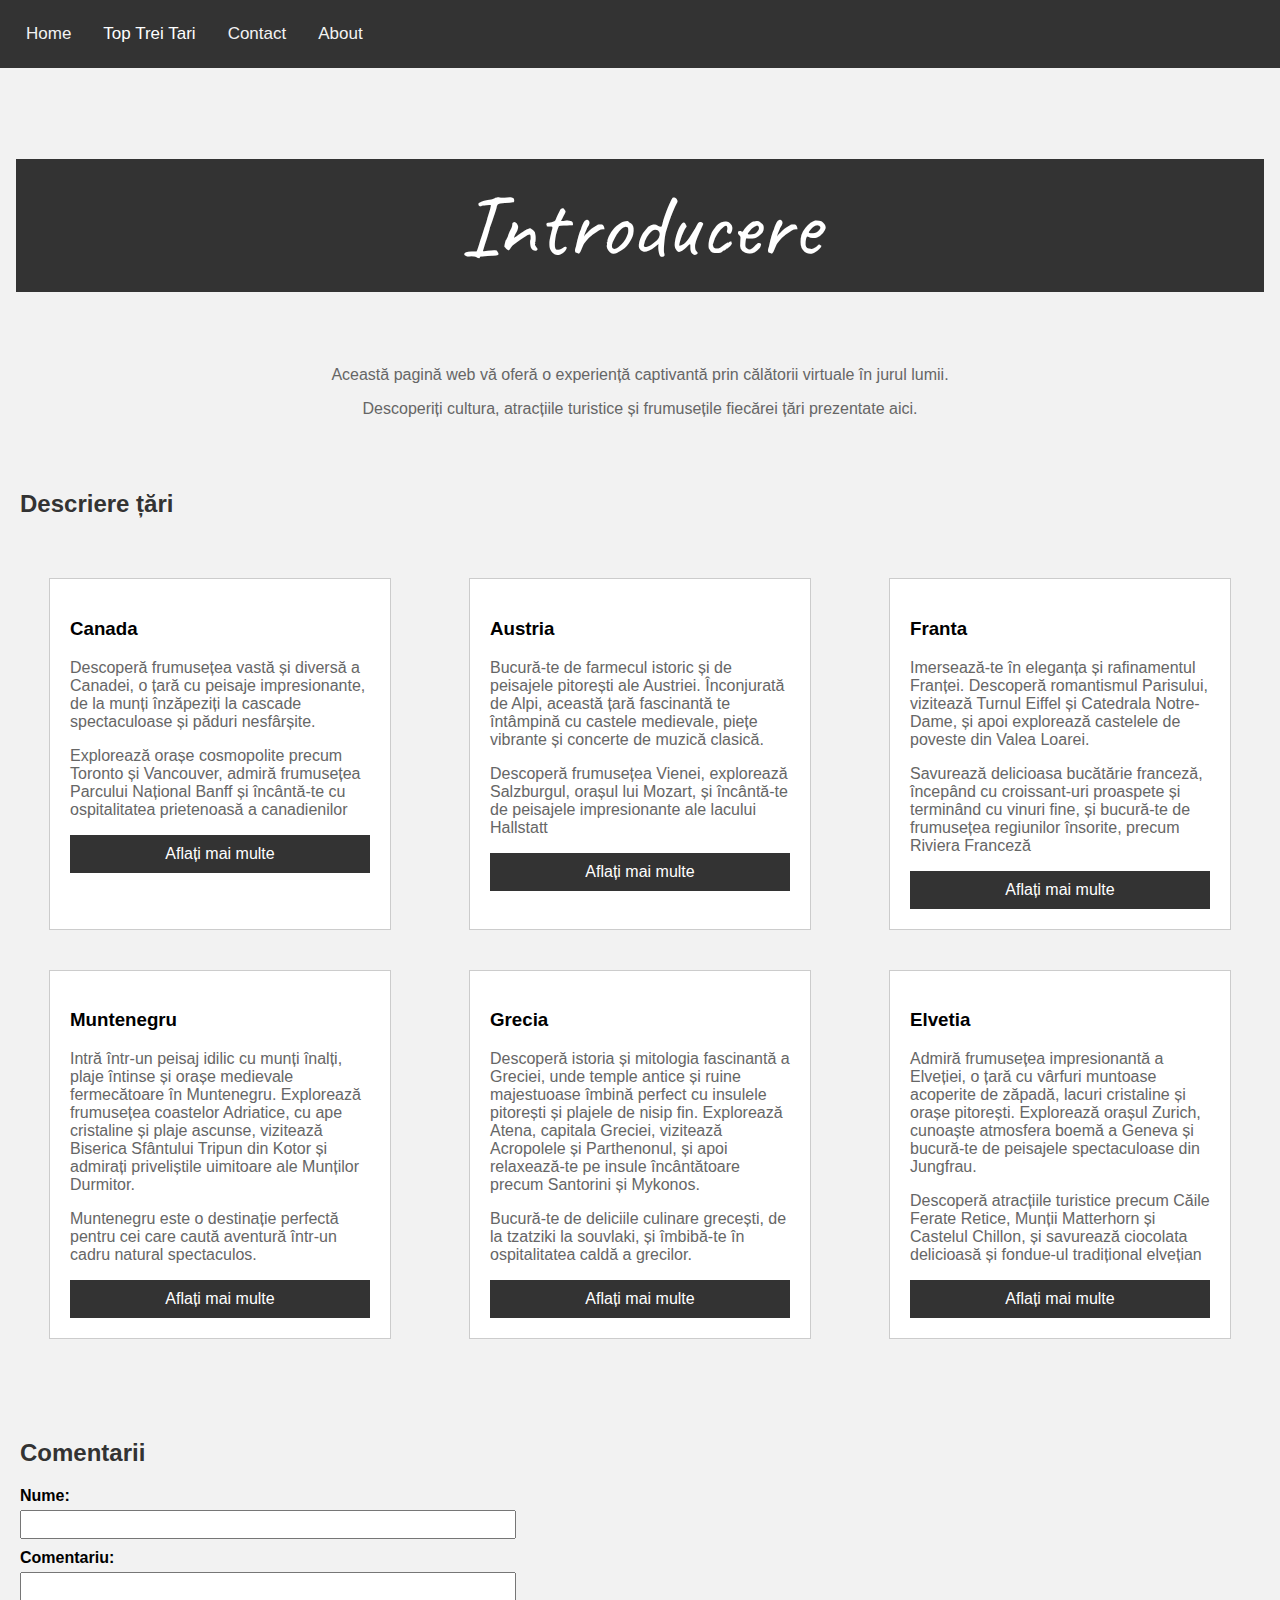
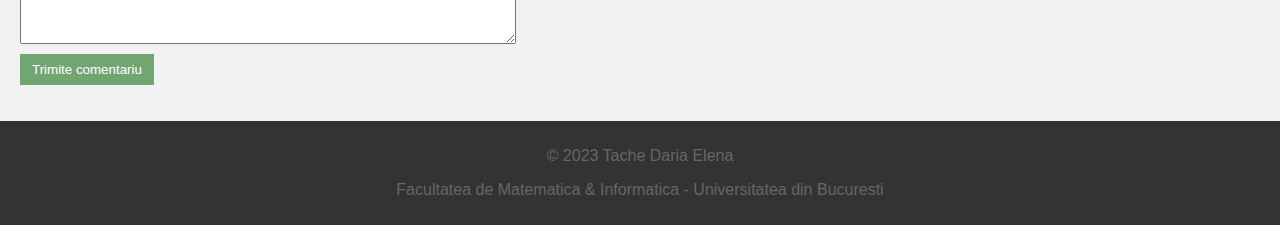
<file: index.html>
<head>
    <meta charset="UTF-8">
    <meta name="viewport" content="width=device-width, initial-scale=1.0">
    <title>Călătorii în jurul lumii</title>
    <link rel="stylesheet" href="StyleFirstPage.css">
    <link href="https://fonts.googleapis.com/css2?family=Caveat&display=swap" rel="stylesheet">
    <script src="FirstPage.js"> </script>
  </head>
  
  <body id = "B">
      <header>
          <nav class="topnav" id="myTopnav">
              <a href="index.html" class="active">Home</a>
              <div class="dropdown">
                <button class="dropbtn">Top Trei Tari 
                  <i class="fa fa-caret-down"></i>
                </button>
                <div class="dropdown-content">
                  <a href="Canada.html">Canada</a>
                  <a href="Austria.html">Austria</a>
                  <a href="Muntenegru.html">Muntenegru</a>
                </div>
              </div> 
              <a href="Contact.html">Contact</a>
              <a href="About.html">About</a>
              <a href="javascript:void(0);" style="font-size:15px;" class="icon" onclick="myFunction()">&#9776;</a>
            </nav>
        </header>

        <section id="container">
            <h2>Introducere</h2>
            <p>Această pagină web vă oferă o experiență captivantă prin călătorii virtuale în jurul lumii. </p>
            <p>Descoperiți cultura, atracțiile turistice și frumusețile fiecărei țări prezentate aici.</p>
          </section>
  
    <main>

  
      <section id="intro2">
        <h2>Descriere țări</h2>
      </section>

      <section id="descriptions">
        
        <div class="country">
            <h3>Canada</h3>
            <p>Descoperă frumusețea vastă și diversă a Canadei, 
                o țară cu peisaje impresionante, de la munți înzăpeziți 
                la cascade spectaculoase și păduri nesfârșite. </p>
            <p>Explorează orașe cosmopolite precum Toronto și Vancouver, 
                admiră frumusețea Parcului Național Banff și încântă-te 
                cu ospitalitatea prietenoasă a canadienilor</p>
            <a href="Canada.html">Aflați mai multe</a>
        </div>

        <div class="country">
            <h3>Austria</h3>
            <p>Bucură-te de farmecul istoric și de peisajele pitorești ale Austriei.
                Înconjurată de Alpi, această țară fascinantă te întâmpină cu castele
                medievale, piețe vibrante și concerte de muzică clasică. </p>
            <p>Descoperă frumusețea Vienei, explorează Salzburgul, orașul lui Mozart, 
                și încântă-te de peisajele impresionante ale lacului Hallstatt</p>
            <a href="Austria.html">Aflați mai multe</a>
        </div>

        <div class="country">
            <h3>Franta</h3>
            <p>Imersează-te în eleganța și rafinamentul Franței. Descoperă romantismul
                Parisului, vizitează Turnul Eiffel și Catedrala Notre-Dame, și apoi 
                explorează castelele de poveste din Valea Loarei.</p>
            <p>Savurează delicioasa bucătărie franceză, începând cu croissant-uri proaspete 
                și terminând cu vinuri fine, și bucură-te de frumusețea regiunilor însorite,
                precum Riviera Franceză</p>
            <a href="Franta.html">Aflați mai multe</a>
        </div>

        <div class="country">
            <h3>Muntenegru</h3>
            <p>Intră într-un peisaj idilic cu munți înalți, plaje întinse și orașe medievale 
                fermecătoare în Muntenegru. Explorează frumusețea coastelor Adriatice, 
                cu ape cristaline și plaje ascunse, vizitează Biserica Sfântului Tripun 
                din Kotor și admirați priveliștile uimitoare ale Munților Durmitor. </p>
            <p>Muntenegru este o destinație perfectă pentru cei care caută aventură într-un 
                cadru natural spectaculos.</p>
            <a href="Muntenegru.html">Aflați mai multe</a>
        </div>

        <div class="country">
            <h3>Grecia</h3>
            <p>Descoperă istoria și mitologia fascinantă a Greciei, unde temple antice și 
                ruine majestuoase îmbină perfect cu insulele pitorești și plajele de nisip fin. 
                Explorează Atena, capitala Greciei, vizitează Acropolele și Parthenonul, și 
                apoi relaxează-te pe insule încântătoare precum Santorini și Mykonos.</p>
            <p>Bucură-te de deliciile culinare grecești, de la tzatziki la souvlaki, 
                și îmbibă-te în ospitalitatea caldă a grecilor.</p>
            <a href="Grecia.html">Aflați mai multe</a>
        </div>

        <div class="country">
            <h3>Elvetia</h3>
            <p>Admiră frumusețea impresionantă a Elveției, o țară cu vârfuri muntoase acoperite
                de zăpadă, lacuri cristaline și orașe pitorești. Explorează orașul Zurich, 
                cunoaște atmosfera boemă a Geneva și bucură-te de peisajele spectaculoase din 
                Jungfrau. </p>
            <p>Descoperă atracțiile turistice precum Căile Ferate Retice, Munții Matterhorn și 
                Castelul Chillon, și savurează ciocolata delicioasă și fondue-ul tradițional elvețian</p>
            <a href="Elvetia.html">Aflați mai multe</a>
        </div>


      </section>
  
      <div id="containerC">
        <section id="comments">
          <h2>Comentarii</h2>
          <div id="comment-list">
          </div>
          <form id="comment-form">
            <label for="name">Nume:</label>
            <input type="text" id="name" pattern="[A-Za-z\s]+" required>
            <br>
            <label for="comment">Comentariu:</label>
            <textarea id="comment" rows="4" pattern="[\s\S]+" required></textarea>
            <br>
            <button type="submit">Trimite comentariu</button>
          </form>
        </section>
      </div>
    </main>


    <footer>
      <p>&copy; 2023 Tache Daria Elena</p>
      <p> Facultatea de Matematica & Informatica - Universitatea din Bucuresti </p>
    </footer>
    <script src="FirstPage.js"></script>
  </body>
</file>
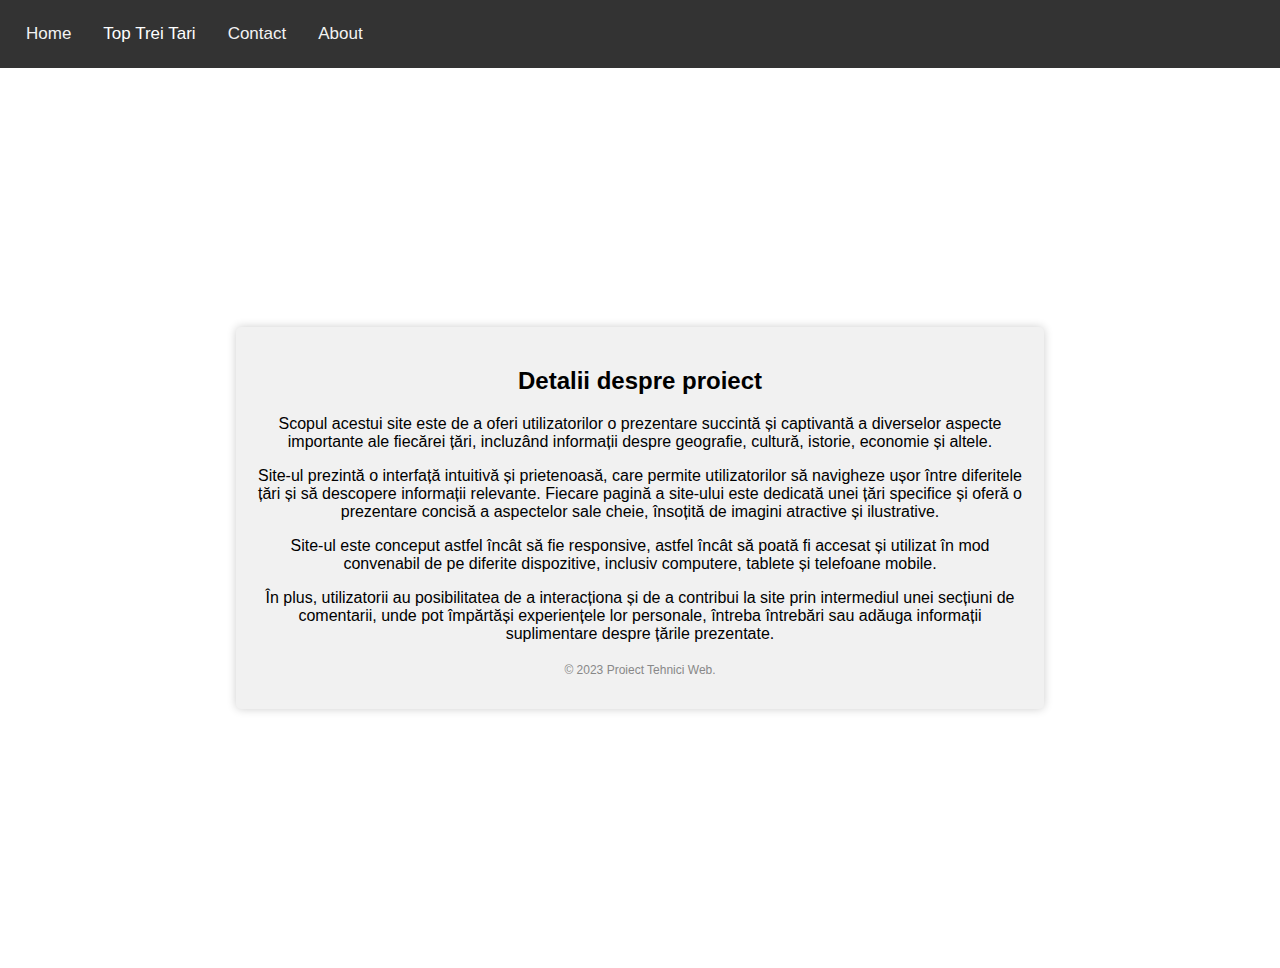
<file: About.html>
<!DOCTYPE html>
<html lang="en">
<head>
    <meta charset="UTF-8">
    <meta name="viewport" content="width=device-width, initial-scale=1.0">
    <title>Călătorii în jurul lumii</title>
    <link rel="stylesheet" href="Contact.css">
    <link href="https://fonts.googleapis.com/css2?family=Caveat&display=swap" rel="stylesheet">
    <script src="FirstPage.js"> </script>
  </head>
  
  <body id = "B">
      <header>
          <nav class="topnav" id="myTopnav">
              <a href="index.html" class="active">Home</a>
              <div class="dropdown">
                <button class="dropbtn">Top Trei Tari 
                  <i class="fa fa-caret-down"></i>
                </button>
                <div class="dropdown-content">
                  <a href="Canada.html">Canada</a>
                  <a href="Austria.html">Austria</a>
                  <a href="Muntenegru.html">Muntenegru</a>
                </div>
              </div> 
              <a href="Contact.html">Contact</a>
              <a href="About.html">About</a>
              <a href="javascript:void(0);" style="font-size:15px;" class="icon" onclick="myFunction()">&#9776;</a>
            </nav>
        </header>

    <main>
        <div class="container">
            <div class="content">
              <h2>Detalii despre proiect</h2>
              <p>Scopul acestui site este de a oferi utilizatorilor o prezentare 
                succintă și captivantă a diverselor aspecte importante ale fiecărei țări, 
                incluzând informații despre geografie, cultură, istorie, economie și altele.</p>
              <p>Site-ul prezintă o interfață intuitivă și prietenoasă, care permite utilizatorilor 
                să navigheze ușor între diferitele țări și să descopere informații relevante. Fiecare 
                pagină a site-ului este dedicată unei țări specifice și oferă o prezentare concisă a 
                aspectelor sale cheie, însoțită de imagini atractive și ilustrative.</p>
                <p>Site-ul este conceput astfel încât să fie responsive, astfel încât să poată fi accesat 
                    și utilizat în mod convenabil de pe diferite dispozitive, inclusiv computere, tablete 
                    și telefoane mobile.</p>
                <p>În plus, utilizatorii au posibilitatea de a interacționa și de a contribui la site prin 
                    intermediul unei secțiuni de comentarii, unde pot împărtăși experiențele lor personale, 
                    întreba întrebări sau adăuga informații suplimentare despre țările prezentate.</p>
            </div>
            <div class="footer">
              <p>&copy; 2023 Proiect Tehnici Web. </p>
        </div>
    </main>
</body>
</file>
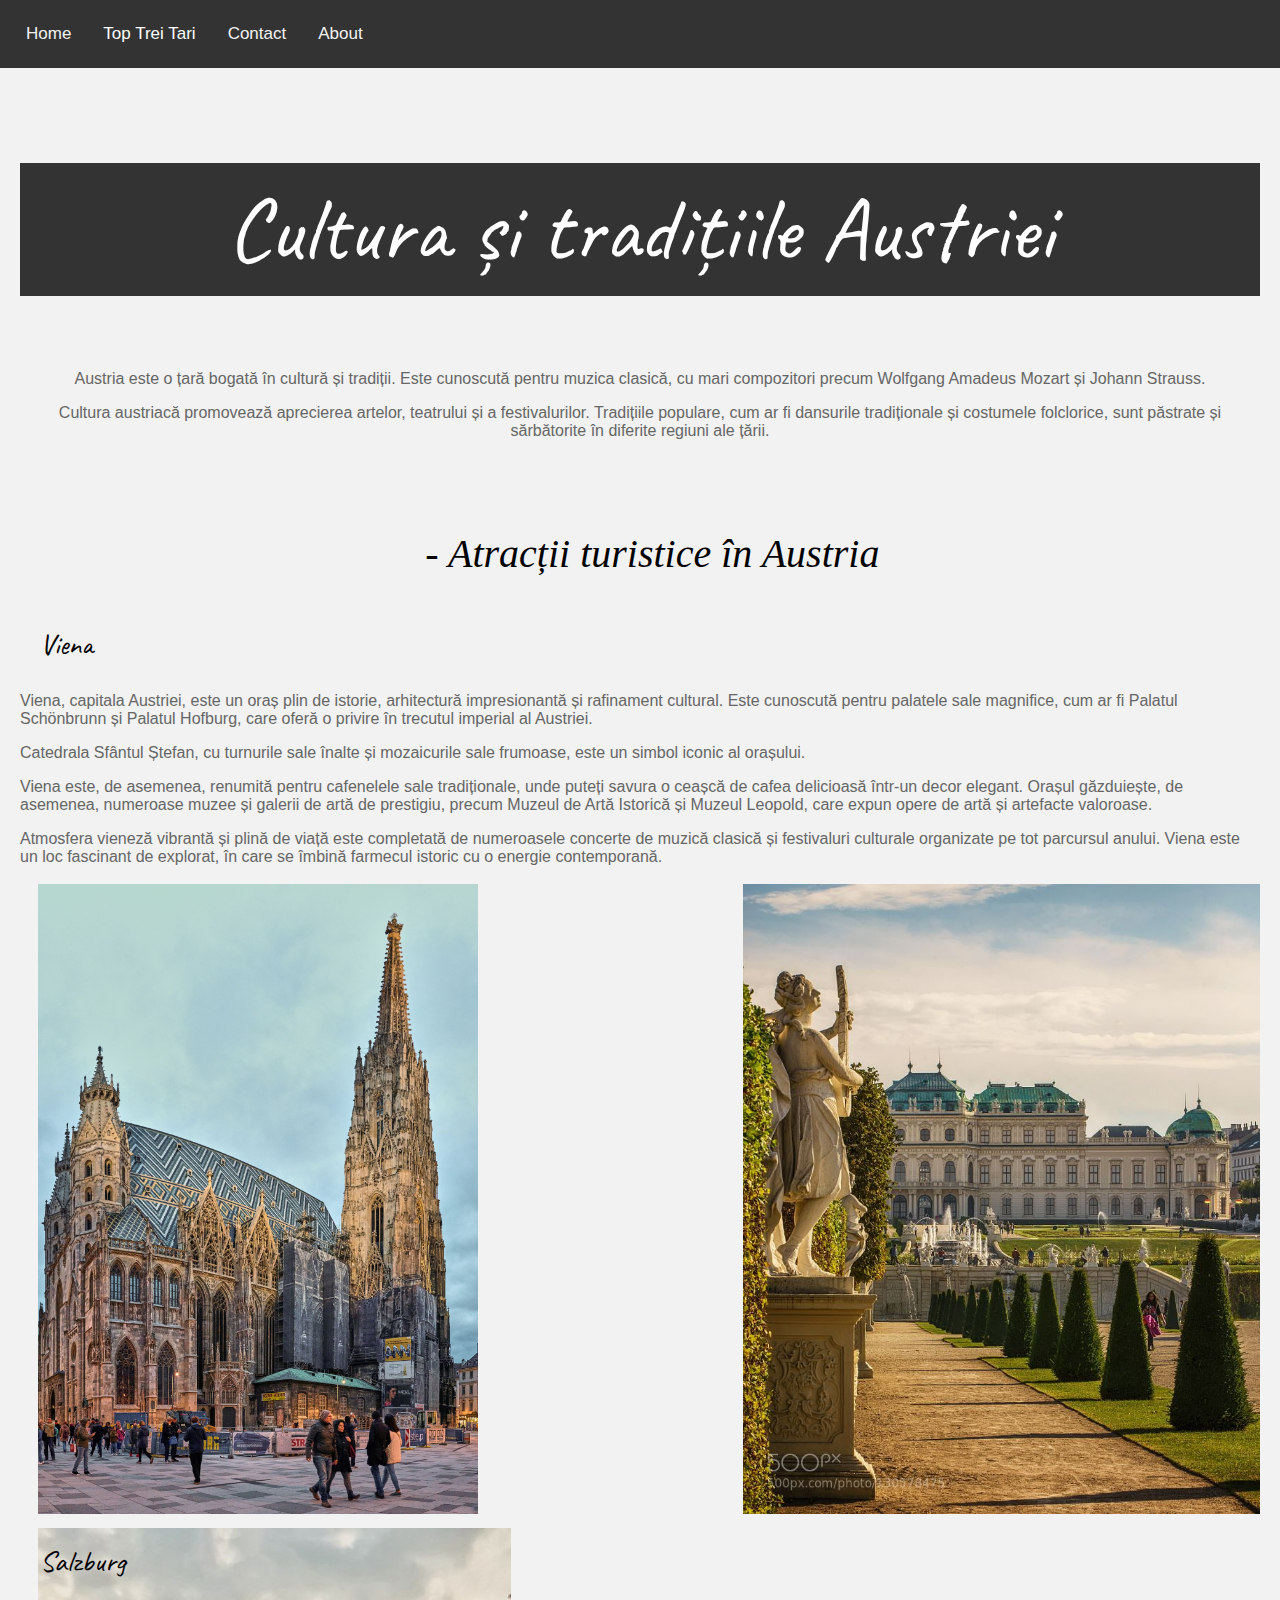
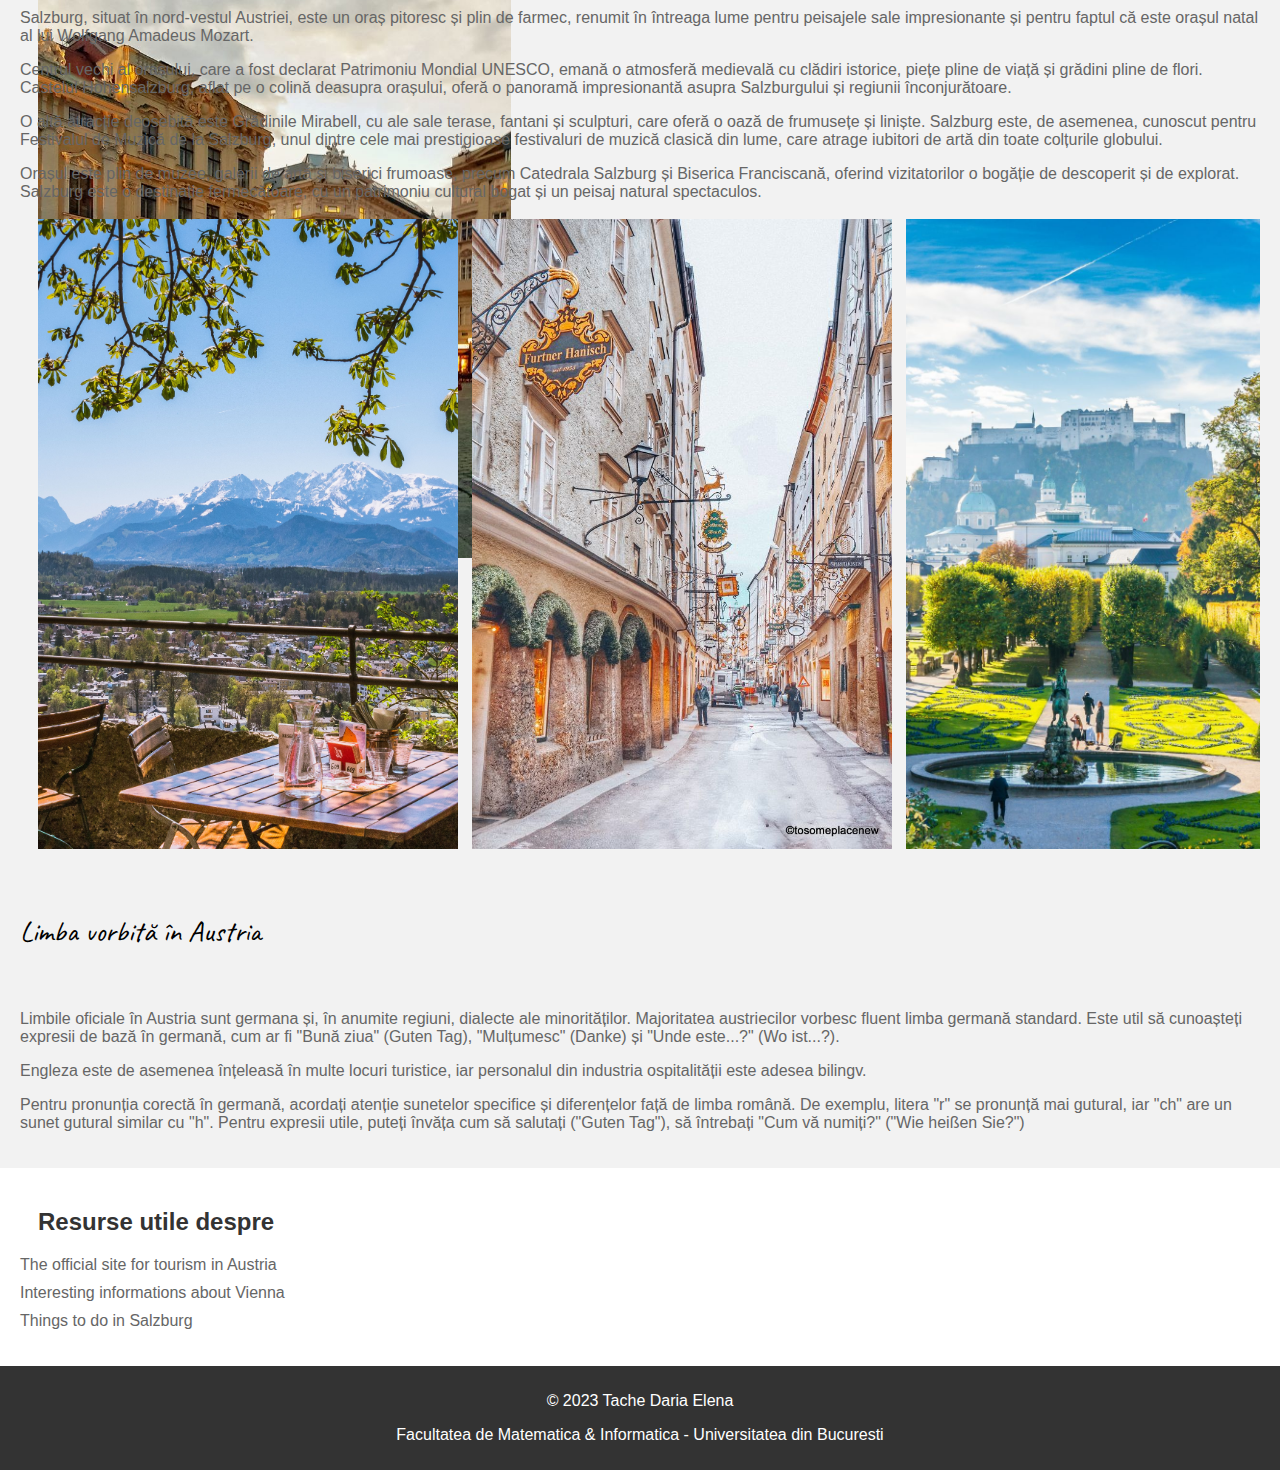
<file: Austria.html>
<!DOCTYPE html>
<html lang="en">
<head>
    <meta charset="UTF-8">
    <meta http-equiv="X-UA-Compatible" content="IE=edge">
    <meta name="viewport" content="width=device-width, initial-scale=1.0">
    <link rel="stylesheet" href="StylePages.css">
    <link href="https://fonts.googleapis.com/css2?family=Caveat&display=swap" rel="stylesheet">
    <link href="https://fonts.googleapis.com/css2?family=Amatic+SC&display=swap" rel="stylesheet">


    <title>Austria - Calatorii in jurul lumii</title>
</head>
<body>
    <header>
        <nav class="topnav" id="myTopnav">
            <a href="index.html" class="active">Home</a>
            <div class="dropdown">
              <button class="dropbtn">Top Trei Tari
                <i class="fa fa-caret-down"></i>
              </button>
              <div class="dropdown-content">
                <a href="Canada.html">Canada</a>
                <a href="Austria.html">Austria</a>
                <a href="Muntenegru.html">Muntenegru</a>
              </div>
            </div> 
            <a href="Contact.html">Contact</a>
            <a href="About.html">About</a>
            <a href="javascript:void(0);" style="font-size:15px;" class="icon" onclick="myFunction()">&#9776;</a>
          </nav>
      </header>

      <main>
        <section id="culture">
          <h2>Cultura și tradițiile Austriei</h2>
          <p> Austria este o țară bogată în cultură și tradiții.
             Este cunoscută pentru muzica clasică, cu mari compozitori 
             precum Wolfgang Amadeus Mozart și Johann Strauss.  </p>
          <p> Cultura austriacă promovează aprecierea artelor, teatrului 
            și a festivalurilor. Tradițiile populare, cum ar fi dansurile 
            tradiționale și costumele folclorice, sunt păstrate și sărbătorite 
            în diferite regiuni ale țării. </p>
         
          
        </section>
        <section id="attractions">
          <h2 id="atr"> - Atracții turistice în Austria </h2>


          <h3 id = "headers">Viena</h3>

          <div class="attraction">
            <p> Viena, capitala Austriei, este un oraș plin de istorie, 
                arhitectură impresionantă și rafinament cultural. Este cunoscută 
                pentru palatele sale magnifice, cum ar fi Palatul Schönbrunn și 
                Palatul Hofburg, care oferă o privire în trecutul imperial al Austriei. 
                </p>
            <p> Catedrala Sfântul Ștefan, cu turnurile sale înalte și mozaicurile sale frumoase, 
                este un simbol iconic al orașului. </p>
            <p> Viena este, de asemenea, renumită pentru cafenelele sale tradiționale, unde puteți savura o 
                ceașcă de cafea delicioasă într-un decor elegant. Orașul găzduiește, de asemenea, 
                numeroase muzee și galerii de artă de prestigiu, precum Muzeul de Artă Istorică și Muzeul 
                Leopold, care expun opere de artă și artefacte valoroase. 
            </p>
            <p>
                Atmosfera vieneză vibrantă și plină de viață este completată de numeroasele concerte de muzică 
                clasică și festivaluri culturale organizate pe tot parcursul anului. Viena este un loc fascinant 
                de explorat, în care se îmbină farmecul istoric cu o energie contemporană.
            </p>
            
            <div class="attraction-images">
              <img src="Viena1.jpg" alt="Imagine 1">
              <img src="Viena2.jpg" alt="Imagine 2">
              <img src="Viena3.jpg" alt="Imagine 3">
            </div>
          </div>

          <h3 id="headers">Salzburg</h3>

          <div class="attraction">
          
            <p> Salzburg, situat în nord-vestul Austriei, este un oraș pitoresc și plin de farmec, renumit în întreaga lume 
                pentru peisajele sale impresionante și pentru faptul că este orașul natal al lui Wolfgang Amadeus Mozart.  </p>
            <p> Centrul vechi al orașului, care a fost declarat Patrimoniu Mondial UNESCO, emană o atmosferă medievală cu 
                clădiri istorice, piețe pline de viață și grădini pline de flori. Castelul Hohensalzburg, aflat pe o colină 
                deasupra orașului, oferă o panoramă impresionantă asupra Salzburgului și regiunii înconjurătoare.  </p>
            <p>
                O altă atracție deosebită este Grădinile Mirabell, cu ale sale terase, fantani și sculpturi, care oferă o 
                oază de frumusețe și liniște. Salzburg este, de asemenea, cunoscut pentru Festivalul de Muzică de la Salzburg, 
                unul dintre cele mai prestigioase festivaluri de muzică clasică din lume, care atrage iubitori de artă din toate colțurile globului.
            </p>
            <p>
                Orașul este plin de muzee, galerii de artă și biserici frumoase, precum Catedrala Salzburg și Biserica Franciscană, oferind 
                vizitatorilor o bogăție de descoperit și de explorat. Salzburg este o destinație fermecătoare, cu un patrimoniu cultural bogat 
                și un peisaj natural spectaculos.
            </p>

            <div class="attraction-images">
              <img src="Salzburg1.jpg" alt="Imagine 4">
              <img src="Salzburg2.jpg" alt="Imagine 5">
              <img src="Salzburg3.jpg" alt="Imagine 6">
            </div>
          </div>
     
        </section>
    
        <h2 id="headers">Limba vorbită în Austria</h2>

        <section id="language">

          <p> Limbile oficiale în Austria sunt germana și, în anumite regiuni, 
            dialecte ale minorităților. Majoritatea austriecilor vorbesc fluent limba 
            germană standard. Este util să cunoașteți expresii de bază în germană, 
            cum ar fi "Bună ziua" (Guten Tag), "Mulțumesc" (Danke) și "Unde este...?" (Wo ist...?).  </p>
          <p> Engleza este de asemenea înțeleasă în multe locuri turistice, iar personalul din industria 
            ospitalității este adesea bilingv. </p>
          <p> Pentru pronunția corectă în germană, acordați atenție sunetelor specifice și diferențelor 
            față de limba română. De exemplu, litera "r" se pronunță mai gutural, iar "ch" are un sunet gutural 
            similar cu "h". Pentru expresii utile, puteți învăța cum să salutați ("Guten Tag"), să întrebați 
            "Cum vă numiți?" ("Wie heißen Sie?") </p>
        </section>
    
        <section id="resources">
          <h2>Resurse utile despre </h2>
          <ul>
            <li><a href="https://www.austria.info/ro" target="_blank" >The official site for tourism in Austria </a></li>
            <li><a href="https://www.wien.info/de"  target="_blank" > Interesting informations about Vienna</a></li>
            <li><a href="https://www.salzburg.info/en" target="_blank" >  Things to do in Salzburg </a></li>
          </ul>
        </section>
      </main>
    
    
      <footer>
        <p>&copy; 2023 Tache Daria Elena</p>
        <p> Facultatea de Matematica & Informatica - Universitatea din Bucuresti </p>
      </footer>
    
      <script src="FirstPage.js"></script>
    </body>
    
    </html>


</body>
</html>
</file>
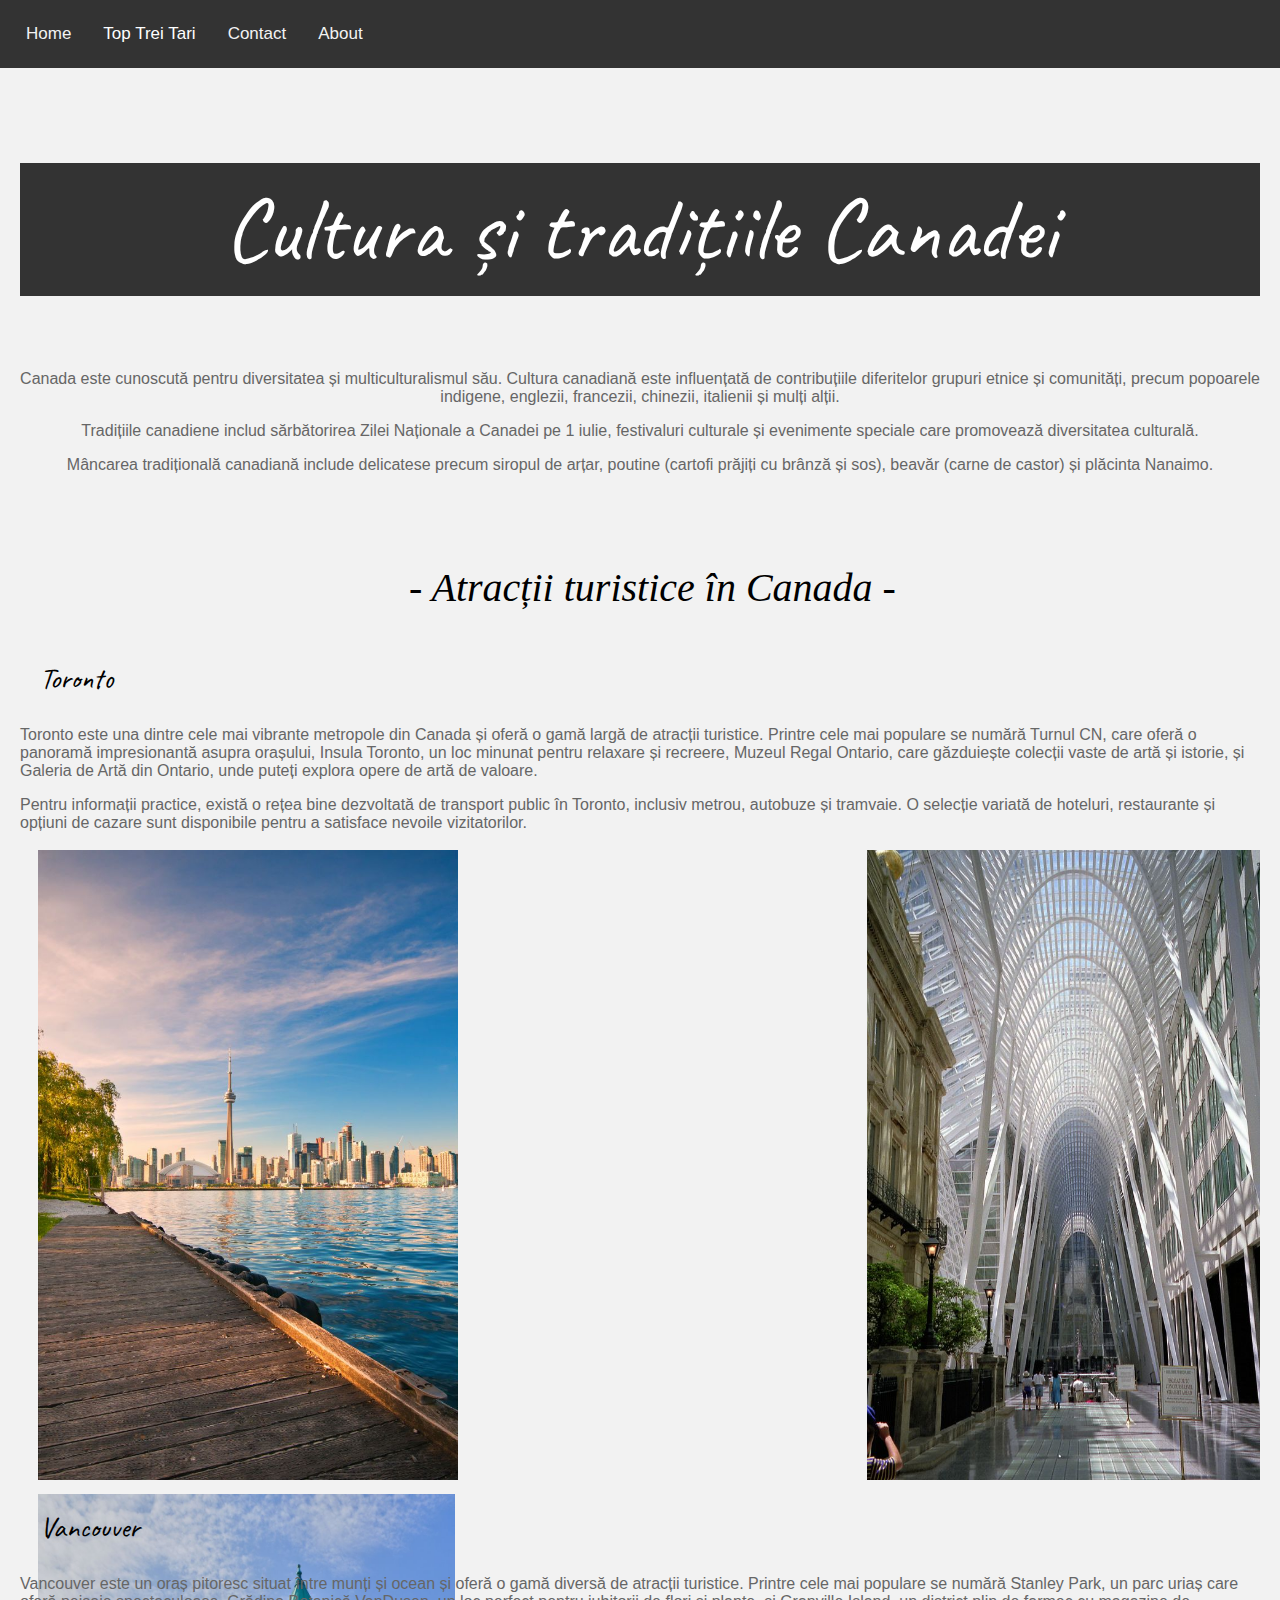
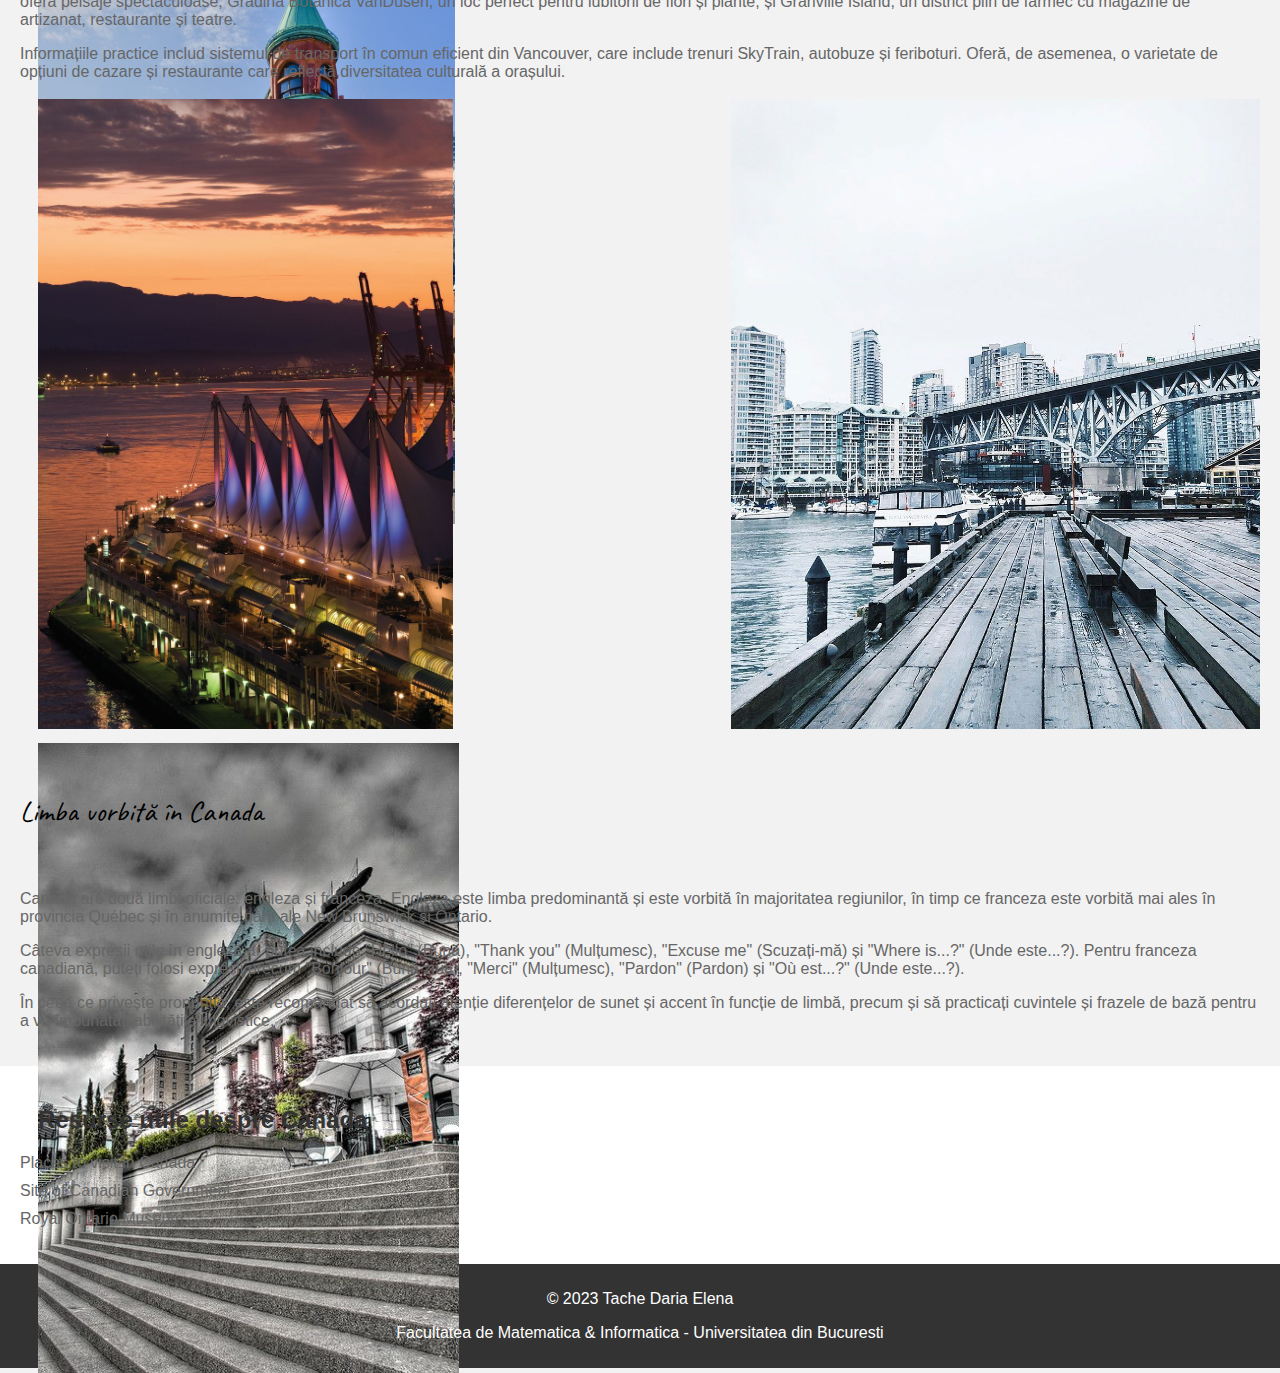
<file: Canada.html>
<!DOCTYPE html>
<html lang="en">
<head>
    <meta charset="UTF-8">
    <meta http-equiv="X-UA-Compatible" content="IE=edge">
    <meta name="viewport" content="width=device-width, initial-scale=1.0">
    <link rel="stylesheet" href="StylePages.css">
    <link href="https://fonts.googleapis.com/css2?family=Caveat&display=swap" rel="stylesheet">
    <link href="https://fonts.googleapis.com/css2?family=Amatic+SC&display=swap" rel="stylesheet">


    <title>Canada - Calatorii in jurul lumii</title>
</head>
<body>
    <header>
        <nav class="topnav" id="myTopnav">
            <a href="index.html" class="active">Home</a>
            <div class="dropdown">
              <button class="dropbtn">Top Trei Tari
                <i class="fa fa-caret-down"></i>
              </button>
              <div class="dropdown-content">
                <a href="Canada.html"> Canada </a>
                <a href="Austria.html">Austria</a>
                <a href="Muntenegru.html">Muntenegru</a>
              </div>
            </div> 
            <a href="Contact.html">Contact</a>
            <a href="About.html">About</a>
            <a href="javascript:void(0);" style="font-size:15px;" class="icon" onclick="myFunction()">&#9776;</a>
          </nav>
      </header>

      <main>
        <section id="culture">
          <h2>Cultura și tradițiile Canadei</h2>
          <p> Canada este cunoscută pentru diversitatea 
            și multiculturalismul său. Cultura canadiană 
            este influențată de contribuțiile diferitelor 
            grupuri etnice și comunități, precum popoarele 
            indigene, englezii, francezii, chinezii, italienii 
            și mulți alții. </p>
          <p> Tradițiile canadiene includ sărbătorirea Zilei 
            Naționale a Canadei pe 1 iulie, festivaluri culturale 
            și evenimente speciale care promovează diversitatea culturală. </p>
          <p> Mâncarea tradițională canadiană include delicatese precum siropul 
            de arțar, poutine (cartofi prăjiți cu brânză și sos), beavăr 
            (carne de castor) și plăcinta Nanaimo. </p>
          
        </section>
        <section id="attractions">
          <h2 id="atr"> - Atracții turistice în Canada -</h2>


          <h3 id = "headers">Toronto</h3>

          <div class="attraction">
            <p> Toronto este una dintre cele mai 
                vibrante metropole din Canada și oferă 
                o gamă largă de atracții turistice. 
                Printre cele mai populare se numără Turnul CN, 
                care oferă o panoramă impresionantă asupra orașului, 
                Insula Toronto, un loc minunat pentru relaxare și recreere, 
                Muzeul Regal Ontario, care găzduiește colecții vaste de 
                artă și istorie, și Galeria de Artă din Ontario, unde puteți 
                explora opere de artă de valoare. </p>
            <p> Pentru informații practice, există o rețea bine dezvoltată de 
                transport public în Toronto, inclusiv metrou, autobuze și tramvaie. 
                O selecție variată de hoteluri, restaurante și opțiuni de cazare sunt 
                disponibile pentru a satisface nevoile vizitatorilor. </p>
            
            <div class="attraction-images">
              <img src="Toronto1.jpg" alt="Imagine 1">
              <img src="Toronto2.jpg" alt="Imagine 2">
              <img src="Toronto3.jpg" alt="Imagine 3">
            </div>
          </div>

          <h3 id="headers">Vancouver</h3>

          <div class="attraction">
          
            <p> Vancouver este un oraș pitoresc situat între munți și ocean și oferă 
                o gamă diversă de atracții turistice. Printre cele mai populare se 
                numără Stanley Park, un parc uriaș care oferă peisaje spectaculoase, 
                Grădina Botanică VanDusen, un loc perfect pentru iubitorii de flori și 
                plante, și Granville Island, un district plin de farmec cu magazine de 
                artizanat, restaurante și teatre. </p>
            <p> Informațiile practice includ sistemul de transport în comun eficient din 
                Vancouver, care include trenuri SkyTrain, autobuze și feriboturi. 
                Oferă, de asemenea, o varietate de opțiuni de cazare și restaurante 
                care reflectă diversitatea culturală a orașului.</p>
            <div class="attraction-images">
              <img src="Vancouver1.jpg" alt="Imagine 4">
              <img src="Vancouver2.jpg" alt="Imagine 5">
              <img src="Vancouver3.jpg" alt="Imagine 6">
            </div>
          </div>
     
        </section>
    
        <h2 id="headers">Limba vorbită în Canada</h2>

        <section id="language">

          <p> Canada are două limbi oficiale: engleza și franceza. 
            Engleza este limba predominantă și este vorbită în majoritatea 
            regiunilor, în timp ce franceza este vorbită mai ales în provincia 
            Québec și în anumite părți ale New Brunswick și Ontario.  </p>
          <p> Câteva expresii utile în engleză ar putea include "Hello" (Bună), 
            "Thank you" (Mulțumesc), "Excuse me" (Scuzați-mă) și "Where is...?" 
            (Unde este...?). Pentru franceza canadiană, puteți folosi expresii 
            precum "Bonjour" (Bună ziua), "Merci" (Mulțumesc), "Pardon" (Pardon) 
            și "Où est...?" (Unde este...?).  </p>
         <p> În ceea ce privește pronunția, este recomandat să acordați atenție 
            diferențelor de sunet și accent în funcție de limbă, precum și să 
            practicați cuvintele și frazele de bază pentru a vă îmbunătăți 
            abilitățile lingvistice.</p>
        </section>
    
        <section id="resources">
          <h2>Resurse utile despre Canada</h2>
          <ul>
            <li><a href="https://travel.destinationcanada.com/" target="_blank" >Places to visit in Canada</a></li>
            <li><a href="https://www.canada.ca/"  target="_blank" >Site of Canadian Government</a></li>
            <li><a href="https://www.rom.on.ca/" target="_blank" >Royal Ontario Museum</a></li>
          </ul>
        </section>
      </main>
    
    
      <footer>
        <p>&copy; 2023 Tache Daria Elena</p>
        <p> Facultatea de Matematica & Informatica - Universitatea din Bucuresti </p>
      </footer>
    
      <script src="FirstPage.js"></script>
    </body>
    
    </html>


</body>
</html>
</file>
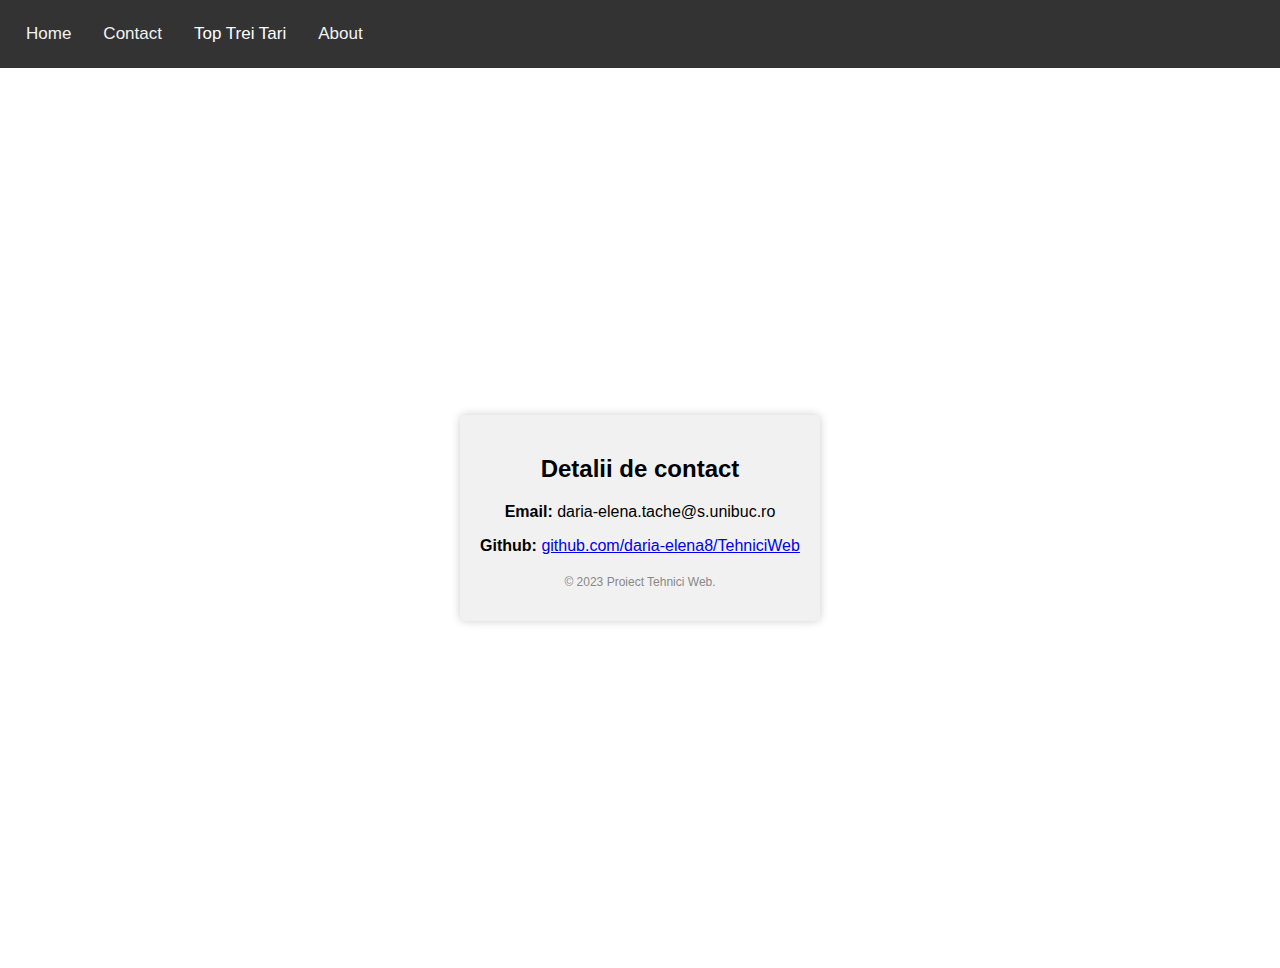
<file: Contact.html>
<!DOCTYPE html>
<html lang="en">
<head>
    <meta charset="UTF-8">
    <meta name="viewport" content="width=device-width, initial-scale=1.0">
    <title>Călătorii în jurul lumii</title>
    <link rel="stylesheet" href="Contact.css">
    <link href="https://fonts.googleapis.com/css2?family=Caveat&display=swap" rel="stylesheet">
    <script src="FirstPage.js"> </script>
  </head>
  
  <body id = "B">
      <header>
          <nav class="topnav" id="myTopnav">
              <a href="ProiectTW.html" class="active">Home</a>
              <a href="Contact.html">Contact</a>
              <div class="dropdown">
                <button class="dropbtn">Top Trei Tari 
                  <i class="fa fa-caret-down"></i>
                </button>
                <div class="dropdown-content">
                  <a href="Canada.html">Canada</a>
                  <a href="Austria.html">Austria</a>
                  <a href="Muntenegru.html">Muntenegru</a>
                </div>
              </div> 
              <a href="#about">About</a>
              <a href="javascript:void(0);" style="font-size:15px;" class="icon" onclick="myFunction()">&#9776;</a>
            </nav>
        </header>

    <main>
        <div class="container">
            <div class="content">
              <h2>Detalii de contact</h2>
              <p><strong>Email: </strong>  daria-elena.tache@s.unibuc.ro</p>
              <p><strong>Github:   </strong><a href="https://github.com/daria-elena8/TehniciWeb" target="_blank">github.com/daria-elena8/TehniciWeb</a></p>
            </div>
            <div class="footer">
              <p>&copy; 2023 Proiect Tehnici Web. </p>
        </div>
    </main>
</body>
</file>
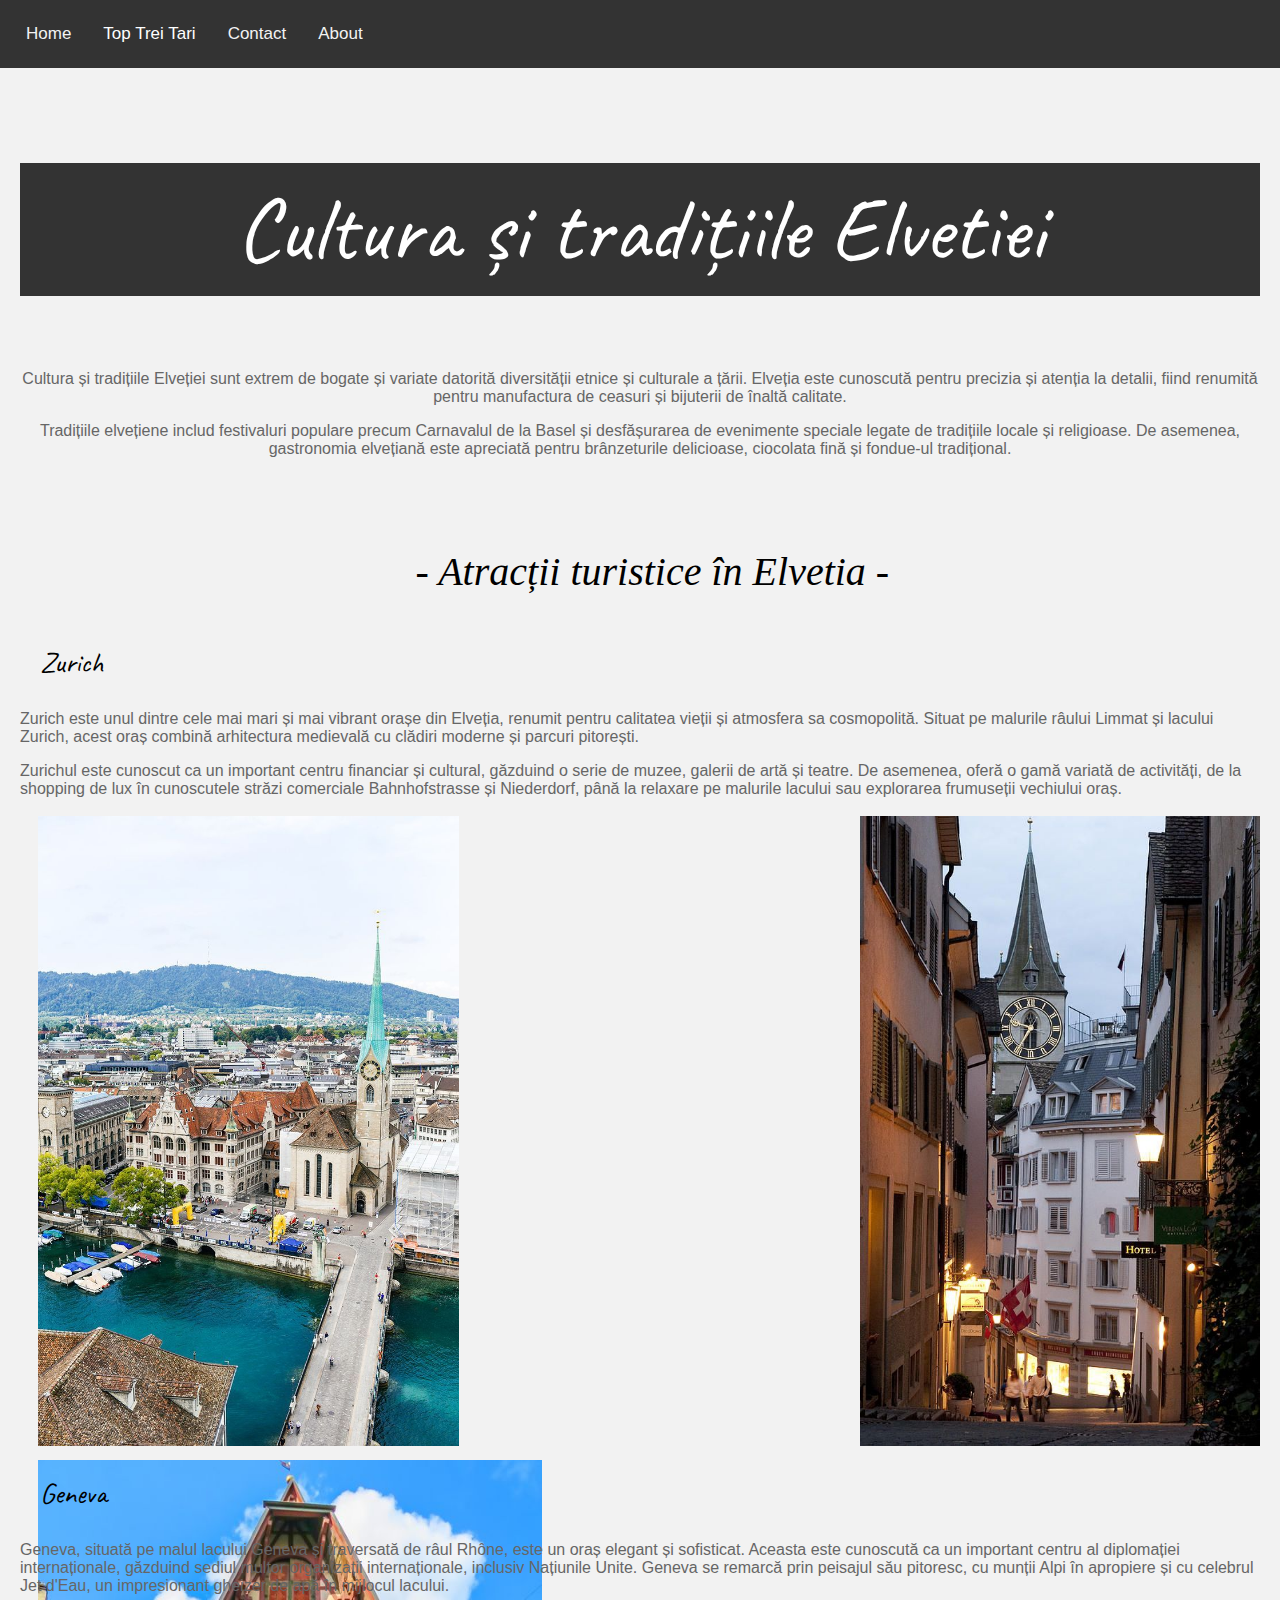
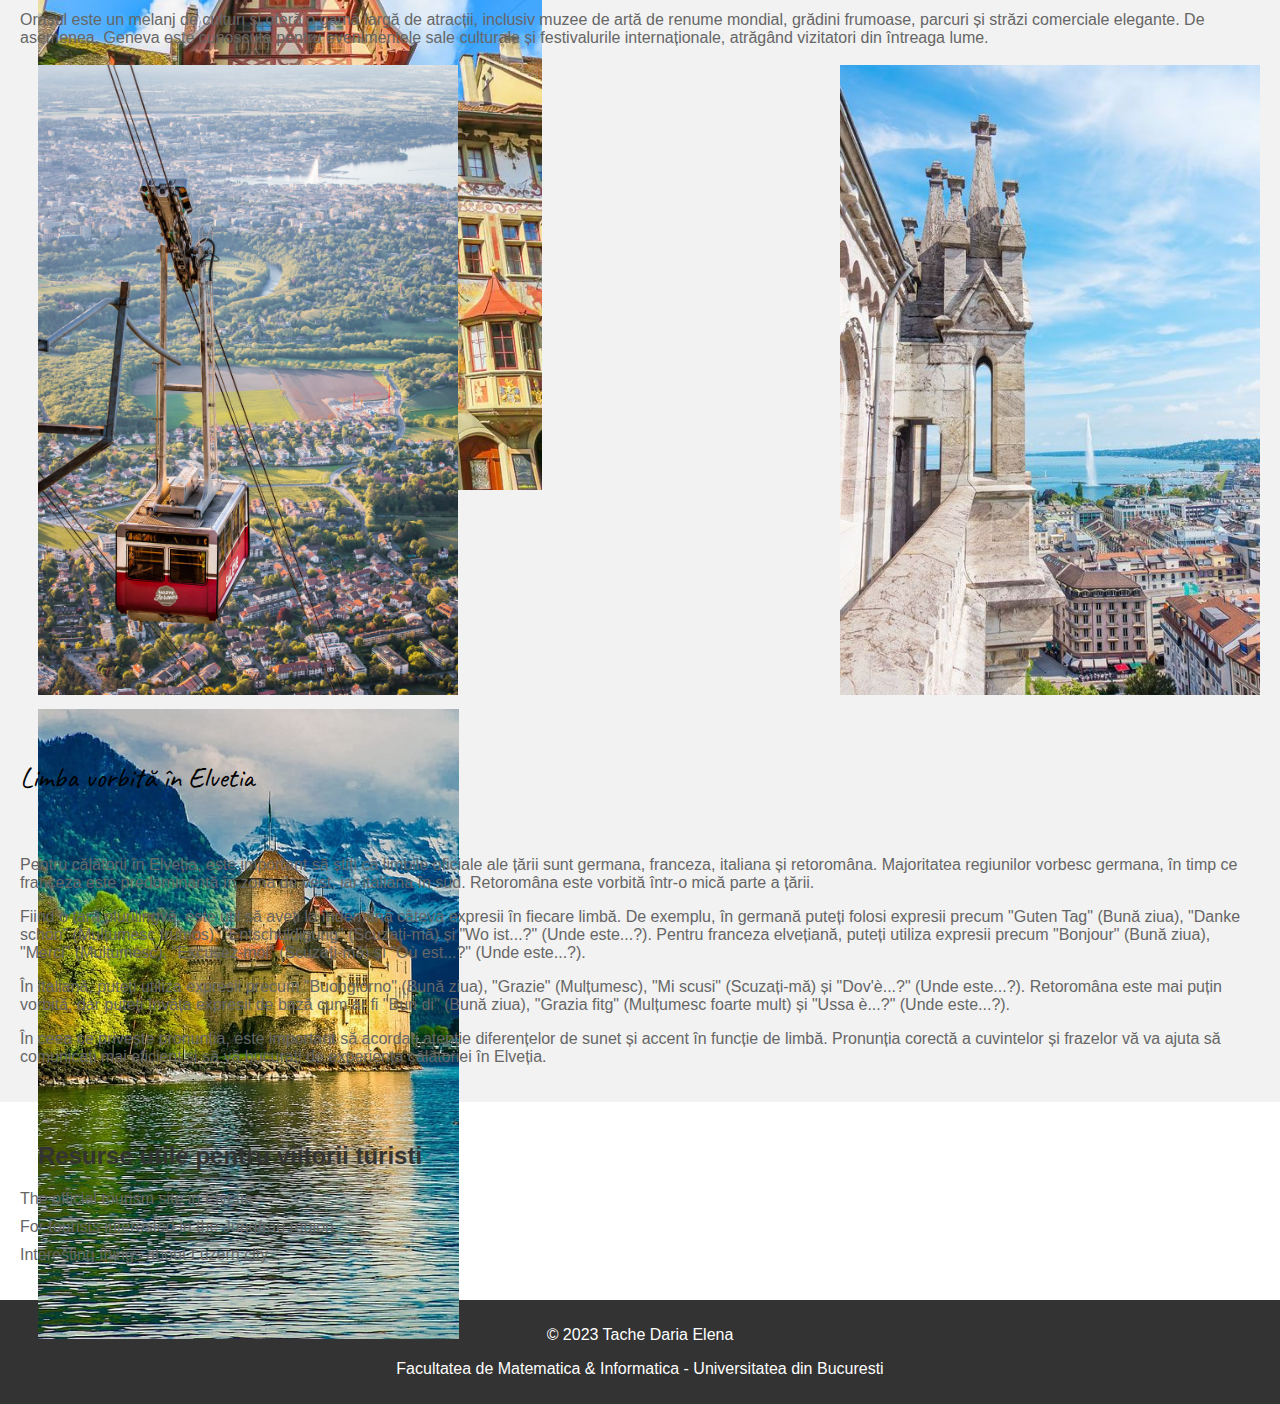
<file: Elvetia.html>
<!DOCTYPE html>
<html lang="en">
<head>
    <meta charset="UTF-8">
    <meta http-equiv="X-UA-Compatible" content="IE=edge">
    <meta name="viewport" content="width=device-width, initial-scale=1.0">
    <link rel="stylesheet" href="StylePages.css">
    <link href="https://fonts.googleapis.com/css2?family=Caveat&display=swap" rel="stylesheet">
    <link href="https://fonts.googleapis.com/css2?family=Amatic+SC&display=swap" rel="stylesheet">


    <title>Elvetia - Calatorii in jurul lumii</title>
</head>
<body>
    <header>
        <nav class="topnav" id="myTopnav">
            <a href="index.html" class="active">Home</a>
            <div class="dropdown">
              <button class="dropbtn">Top Trei Tari
                <i class="fa fa-caret-down"></i>
              </button>
              <div class="dropdown-content">
                <a href="Canada.html">Canada</a>
                <a href="Austria.html">Austria</a>
                <a href="Muntenegru.html">Muntenegru</a>
              </div>
            </div> 
            <a href="Contact.html">Contact</a>
            <a href="About.html">About</a>
            <a href="javascript:void(0);" style="font-size:15px;" class="icon" onclick="myFunction()">&#9776;</a>
          </nav>
      </header>

      <main>
        <section id="culture">
          <h2>Cultura și tradițiile Elvetiei</h2>
          <p> Cultura și tradițiile Elveției sunt extrem de bogate și variate datorită 
            diversității etnice și culturale a țării. Elveția este cunoscută pentru precizia 
            și atenția la detalii, fiind renumită pentru manufactura de ceasuri și bijuterii 
            de înaltă calitate.  </p>
          <p> Tradițiile elvețiene includ festivaluri populare precum Carnavalul de la Basel 
            și desfășurarea de evenimente speciale legate de tradițiile locale și religioase. 
            De asemenea, gastronomia elvețiană este apreciată pentru brânzeturile delicioase, 
            ciocolata fină și fondue-ul tradițional. </p>
          
        </section>
        <section id="attractions">
          <h2 id="atr"> - Atracții turistice în Elvetia -</h2>


          <h3 id = "headers">Zurich</h3>

          <div class="attraction">
            <p>Zurich este unul dintre cele mai mari și mai vibrant orașe din Elveția, renumit pentru calitatea vieții și atmosfera sa cosmopolită. 
                Situat pe malurile râului Limmat și lacului Zurich, acest oraș combină arhitectura medievală cu clădiri moderne și parcuri pitorești. </p>
            <p> Zurichul este cunoscut ca un important centru financiar și cultural, găzduind o serie de muzee, galerii de artă și teatre. De asemenea, 
                oferă o gamă variată de activități, de la shopping de lux în cunoscutele străzi comerciale Bahnhofstrasse și Niederdorf, până la relaxare 
                pe malurile lacului sau explorarea frumuseții vechiului oraș.</p>
            
            <div class="attraction-images">
              <img src="Zurich1.jpg" alt="Imagine 1">
              <img src="Zurich2.jpg" alt="Imagine 2">
              <img src="Zurich3.jpg" alt="Imagine 3">
            </div>
          </div>

          <h3 id="headers">Geneva</h3>

          <div class="attraction">
          
            <p> Geneva, situată pe malul lacului Geneva și traversată de râul Rhône, este un oraș elegant și sofisticat. Aceasta este cunoscută ca un important centru 
                al diplomației internaționale, găzduind sediul multor organizații internaționale, inclusiv Națiunile Unite. Geneva se remarcă prin peisajul său pitoresc, 
                cu munții Alpi în apropiere și cu celebrul Jet d'Eau, un impresionant gheizer de apă în mijlocul lacului.  </p>
            <p> Orașul este un melanj de culturi și oferă o gamă largă de atracții, inclusiv muzee de artă de renume mondial, grădini frumoase, parcuri și străzi comerciale 
                elegante. De asemenea, Geneva este cunoscută pentru evenimentele sale culturale și festivalurile internaționale, atrăgând vizitatori din întreaga lume. </p>
            <div class="attraction-images">
              <img src="Geneva1.png" alt="Imagine 4">
              <img src="Geneva2.jpg" alt="Imagine 5">
              <img src="Geneva3.png" alt="Imagine 6">
            </div>
          </div>
     
        </section>
    
        <h2 id="headers">Limba vorbită în Elvetia</h2>

        <section id="language">

          <p> Pentru călătorii în Elveția, este important să știți că limbile oficiale 
            ale țării sunt germana, franceza, italiana și retoromâna. Majoritatea regiunilor 
            vorbesc germana, în timp ce franceza este predominantă în zona de vest, iar 
            italiana în sud. Retoromâna este vorbită într-o mică parte a țării.  </p>
          <p> Fiind o țară plurilingvă, este util să aveți la îndemână câteva expresii în fiecare limbă. 
            De exemplu, în germană puteți folosi expresii precum "Guten Tag" (Bună ziua), "Danke schön" 
            (Mulțumesc frumos), "Entschuldigung" (Scuzați-mă) și "Wo ist...?" (Unde este...?). 
            Pentru franceza elvețiană, puteți utiliza expresii precum "Bonjour" (Bună ziua), "Merci" (Mulțumesc), 
            "Excusez-moi" (Scuzați-mă) și "Où est...?" (Unde este...?).  </p>
          <p>În italiană, puteți utiliza expresii precum "Buongiorno" (Bună ziua), "Grazie" (Mulțumesc), "Mi scusi" 
            (Scuzați-mă) și "Dov'è...?" (Unde este...?). Retoromâna este mai puțin vorbită, dar puteți învăța expresii 
            de bază cum ar fi "Bun di" (Bună ziua), "Grazia fitg" (Mulțumesc foarte mult) și "Ussa è...?" (Unde este...?). </p>
            <p> În ceea ce privește pronunția, este important să acordați atenție diferențelor de sunet și accent în funcție de limbă. 
                Pronunția corectă a cuvintelor și frazelor vă va ajuta să comunicați mai eficient și să vă bucurați de experiența călătoriei în Elveția. </p>
        </section>
    
        <section id="resources">
          <h2>Resurse utile pentru viitorii turisti </h2>
          <ul>
            <li><a href="https://www.myswitzerland.com/" target="_blank" >  The official tourism site in Elvetia  </a></li>
            <li><a href="https://www.jungfrau.ch/"  target="_blank" >  For tourists interested in the Jungfrau region </a></li>
            <li><a href="https://www.luzern.com/" target="_blank" > Interesting things about Luzern city </a></li>
          </ul>
        </section>
      </main>
    
    
      <footer>
        <p>&copy; 2023 Tache Daria Elena</p>
        <p> Facultatea de Matematica & Informatica - Universitatea din Bucuresti </p>
      </footer>
    
      <script src="FirstPage.js"></script>
    </body>
    
    </html>


</body>
</html>
</file>
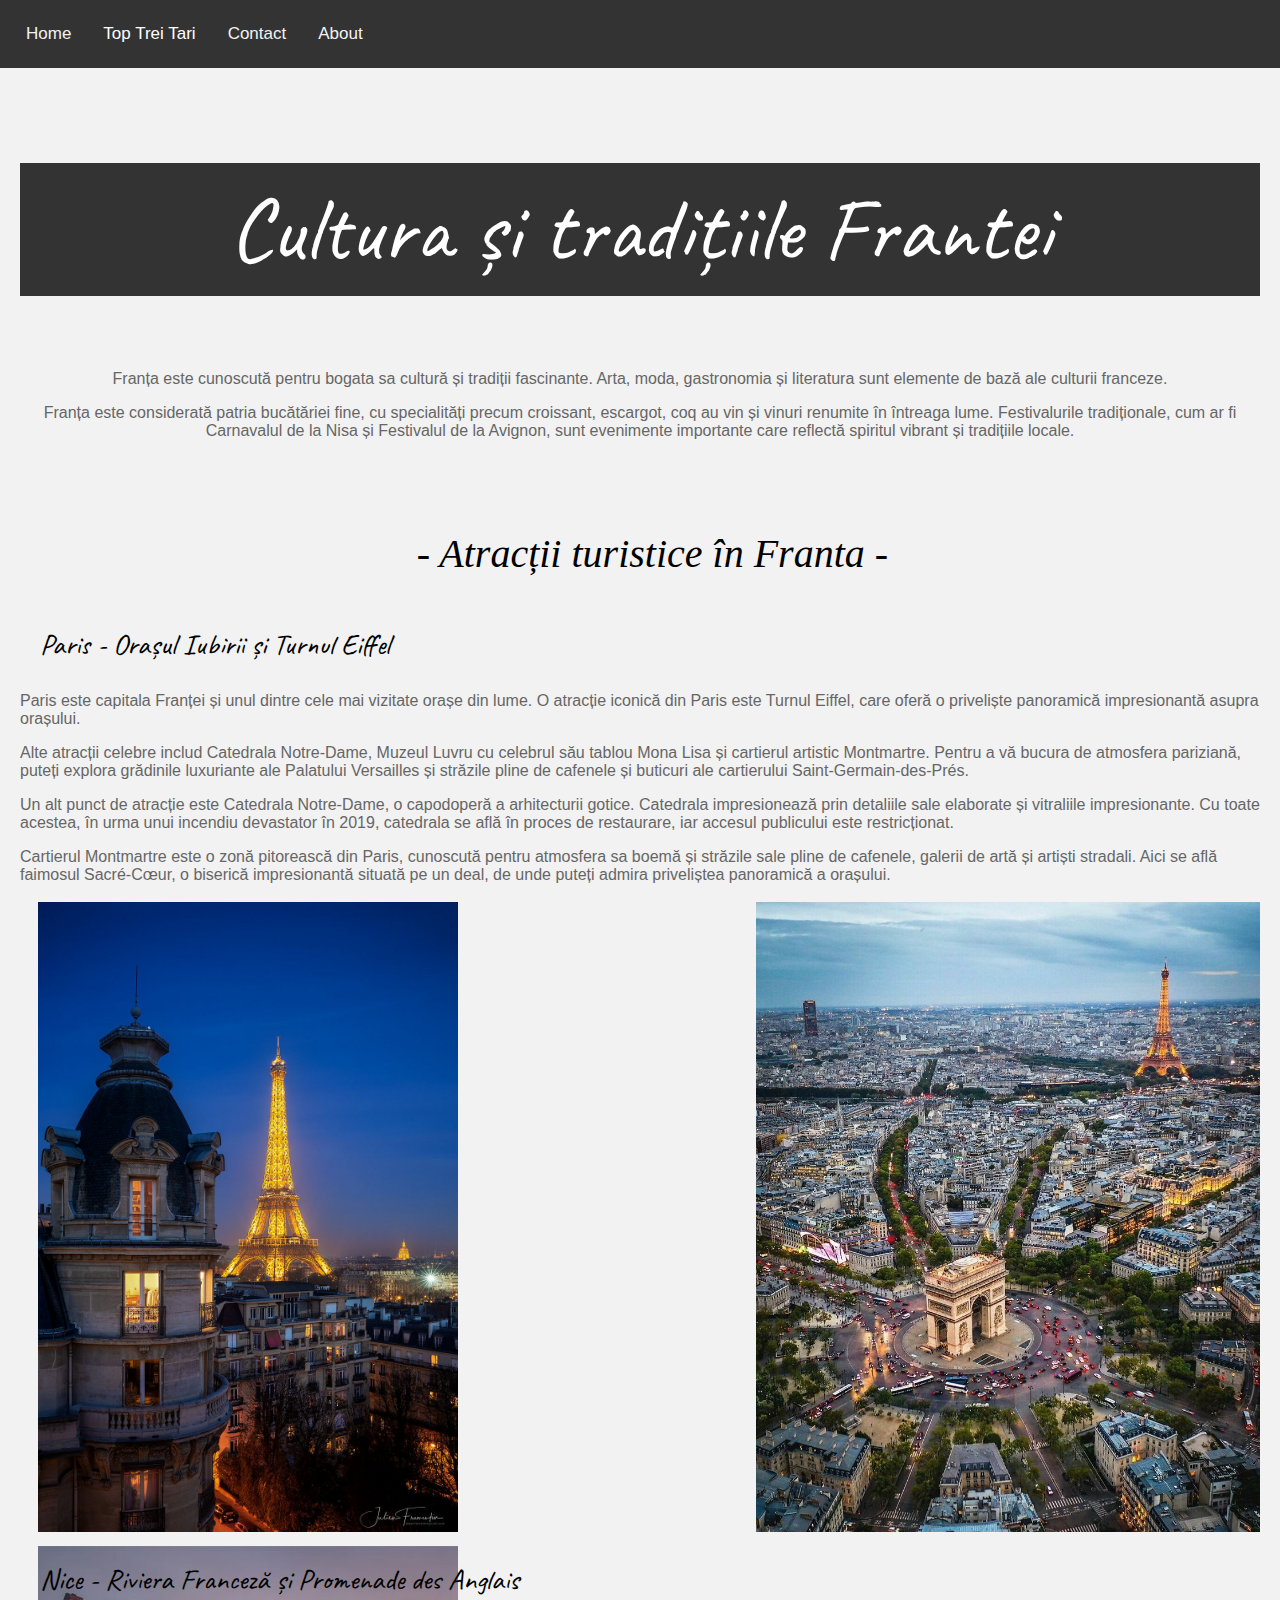
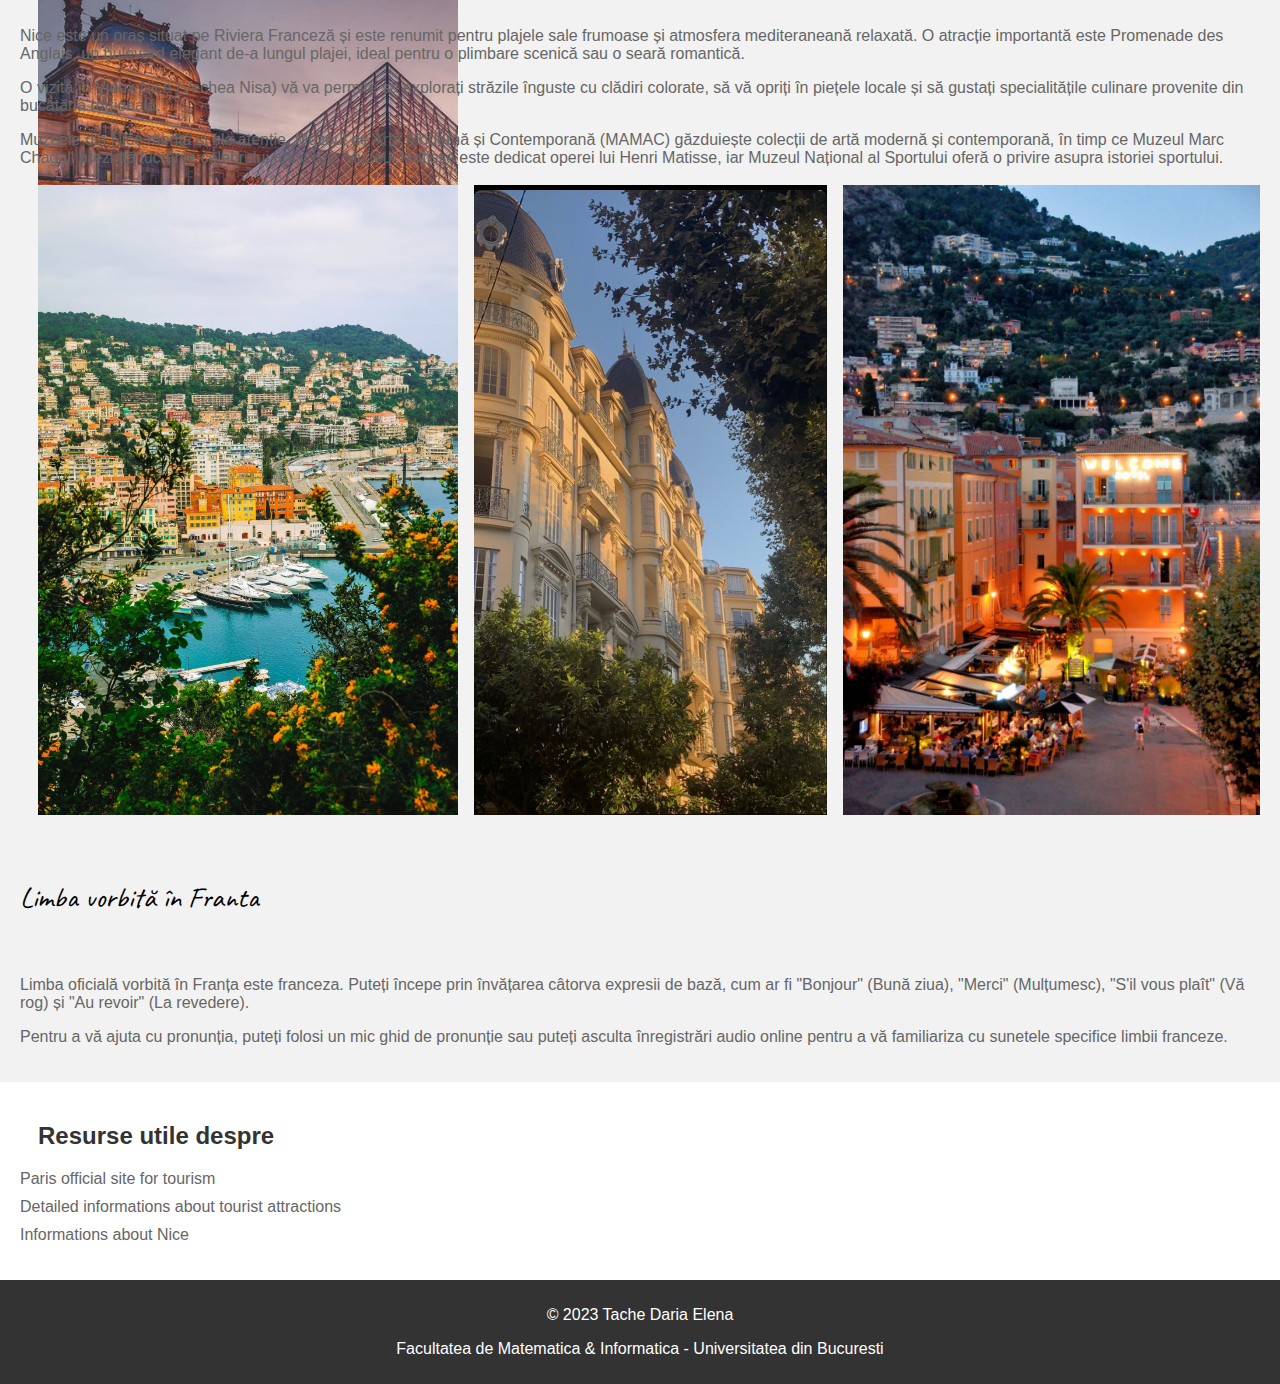
<file: Franta.html>
<!DOCTYPE html>
<html lang="en">
<head>
    <meta charset="UTF-8">
    <meta http-equiv="X-UA-Compatible" content="IE=edge">
    <meta name="viewport" content="width=device-width, initial-scale=1.0">
    <link rel="stylesheet" href="StylePages.css">
    <link href="https://fonts.googleapis.com/css2?family=Caveat&display=swap" rel="stylesheet">
    <link href="https://fonts.googleapis.com/css2?family=Amatic+SC&display=swap" rel="stylesheet">


    <title>Austria - Calatorii in jurul lumii</title>
</head>
<body>
    <header>
        <nav class="topnav" id="myTopnav">
            <a href="index.html" class="active">Home</a>
            <div class="dropdown">
              <button class="dropbtn">Top Trei Tari
                <i class="fa fa-caret-down"></i>
              </button>
              <div class="dropdown-content">
                <a href="Canada.html">Canada</a>
                <a href="Austria.html">Austria</a>
                <a href="Muntenegru.html">Muntenegru</a>
              </div>
            </div> 
            <a href="Contact.html">Contact</a>
            <a href="About.html">About</a>
            <a href="javascript:void(0);" style="font-size:15px;" class="icon" onclick="myFunction()">&#9776;</a>
          </nav>
      </header>

      <main>
        <section id="culture">
          <h2>Cultura și tradițiile Frantei</h2>
          <p> Franța este cunoscută pentru bogata sa cultură și tradiții fascinante. 
            Arta, moda, gastronomia și literatura sunt elemente de bază ale culturii franceze. </p>
          <p>Franța este considerată patria bucătăriei fine, cu specialități precum croissant, escargot, 
            coq au vin și vinuri renumite în întreaga lume. Festivalurile tradiționale, cum ar fi Carnavalul 
            de la Nisa și Festivalul de la Avignon, sunt evenimente importante care reflectă spiritul vibrant 
            și tradițiile locale.  </p>
          
          
        </section>
        <section id="attractions">
          <h2 id="atr"> - Atracții turistice în Franta -</h2>


          <h3 id = "headers">Paris - Orașul Iubirii și Turnul Eiffel</h3>

          <div class="attraction">
            <p> Paris este capitala Franței și unul dintre cele mai vizitate orașe din lume. O atracție iconică din Paris este Turnul Eiffel, 
                care oferă o priveliște panoramică impresionantă asupra orașului. </p>
            <p> Alte atracții celebre includ Catedrala Notre-Dame, Muzeul Luvru cu celebrul său tablou Mona Lisa și cartierul artistic Montmartre. 
                Pentru a vă bucura de atmosfera pariziană, puteți explora grădinile luxuriante ale Palatului Versailles și străzile pline de cafenele 
                și buticuri ale cartierului Saint-Germain-des-Prés.</p>
            <p> Un alt punct de atracție este Catedrala Notre-Dame, o capodoperă a arhitecturii gotice. Catedrala impresionează prin detaliile sale elaborate și 
                vitraliile impresionante. Cu toate acestea, în urma unui incendiu devastator în 2019, catedrala se află în proces de restaurare, iar accesul publicului este restricționat.</p>
            <p> Cartierul Montmartre este o zonă pitorească din Paris, cunoscută pentru atmosfera sa boemă și străzile sale pline de cafenele, galerii de artă și artiști stradali. Aici se află 
                faimosul Sacré-Cœur, o biserică impresionantă situată pe un deal, de unde puteți admira priveliștea panoramică a orașului.</p>
            <div class="attraction-images">
              <img src="Paris1.jpg" alt="Imagine 1">
              <img src="Paris2.jpg" alt="Imagine 2">
              <img src="Paris3.jpg" alt="Imagine 3">
            </div>
          </div>

          <h3 id="headers">Nice - Riviera Franceză și Promenade des Anglais</h3>

          <div class="attraction">
          
            <p> Nice este un oraș situat pe Riviera Franceză și este renumit pentru plajele sale 
                frumoase și atmosfera mediteraneană relaxată. O atracție importantă este Promenade des Anglais, 
                un bulevard elegant de-a lungul plajei, ideal pentru o plimbare scenică sau o seară romantică.  </p>
            <p> O vizită în Vieux Nice (Vechea Nisa) vă va permite să explorați străzile înguste cu clădiri colorate, 
                să vă opriți în piețele locale și să gustați specialitățile culinare provenite din bucătăria regională. </p>
            <p> Muzeele din Nice merită și ele atenție. Muzeul de Artă Modernă și Contemporană (MAMAC) găzduiește colecții de 
                artă modernă și contemporană, în timp ce Muzeul Marc Chagall prezintă lucrările celebrului artist rus. Muzeul 
                Matisse este dedicat operei lui Henri Matisse, iar Muzeul Național al Sportului oferă o privire asupra istoriei sportului.</p>
            <div class="attraction-images">
              <img src="Nice1.jpg" alt="Imagine 4">
              <img src="Nice2.jpg" alt="Imagine 5">
              <img src="Nice 3.jpg" alt="Imagine 6">
            </div>
          </div>
     
        </section>
    
        <h2 id="headers">Limba vorbită în Franta</h2>

        <section id="language">

          <p> Limba oficială vorbită în Franța este franceza. 
            Puteți începe prin învățarea câtorva expresii de bază, cum ar fi "Bonjour" (Bună ziua), 
            "Merci" (Mulțumesc), "S'il vous plaît" (Vă rog) și "Au revoir" (La revedere).  </p>
          <p> Pentru a vă ajuta cu pronunția, puteți folosi un mic ghid de pronunție sau puteți asculta 
            înregistrări audio online pentru a vă familiariza cu sunetele specifice limbii franceze. </p>
        
        </section>
    
        <section id="resources">
          <h2>Resurse utile despre </h2>
          <ul>
            <li><a href="www.france.fr " target="_blank" > Paris official site for tourism   </a></li>
            <li><a href="www.parisinfo.com"  target="_blank" >  Detailed informations about tourist attractions </a></li>
            <li><a href="www.nicetourisme.com " target="_blank" > Informations about Nice </a></li>
          </ul>
        </section>
      </main>
    
    
      <footer>
        <p>&copy; 2023 Tache Daria Elena</p>
        <p> Facultatea de Matematica & Informatica - Universitatea din Bucuresti </p>
      </footer>
    
      <script src="FirstPage.js"></script>
    </body>
    
    </html>


</body>
</html>
</file>
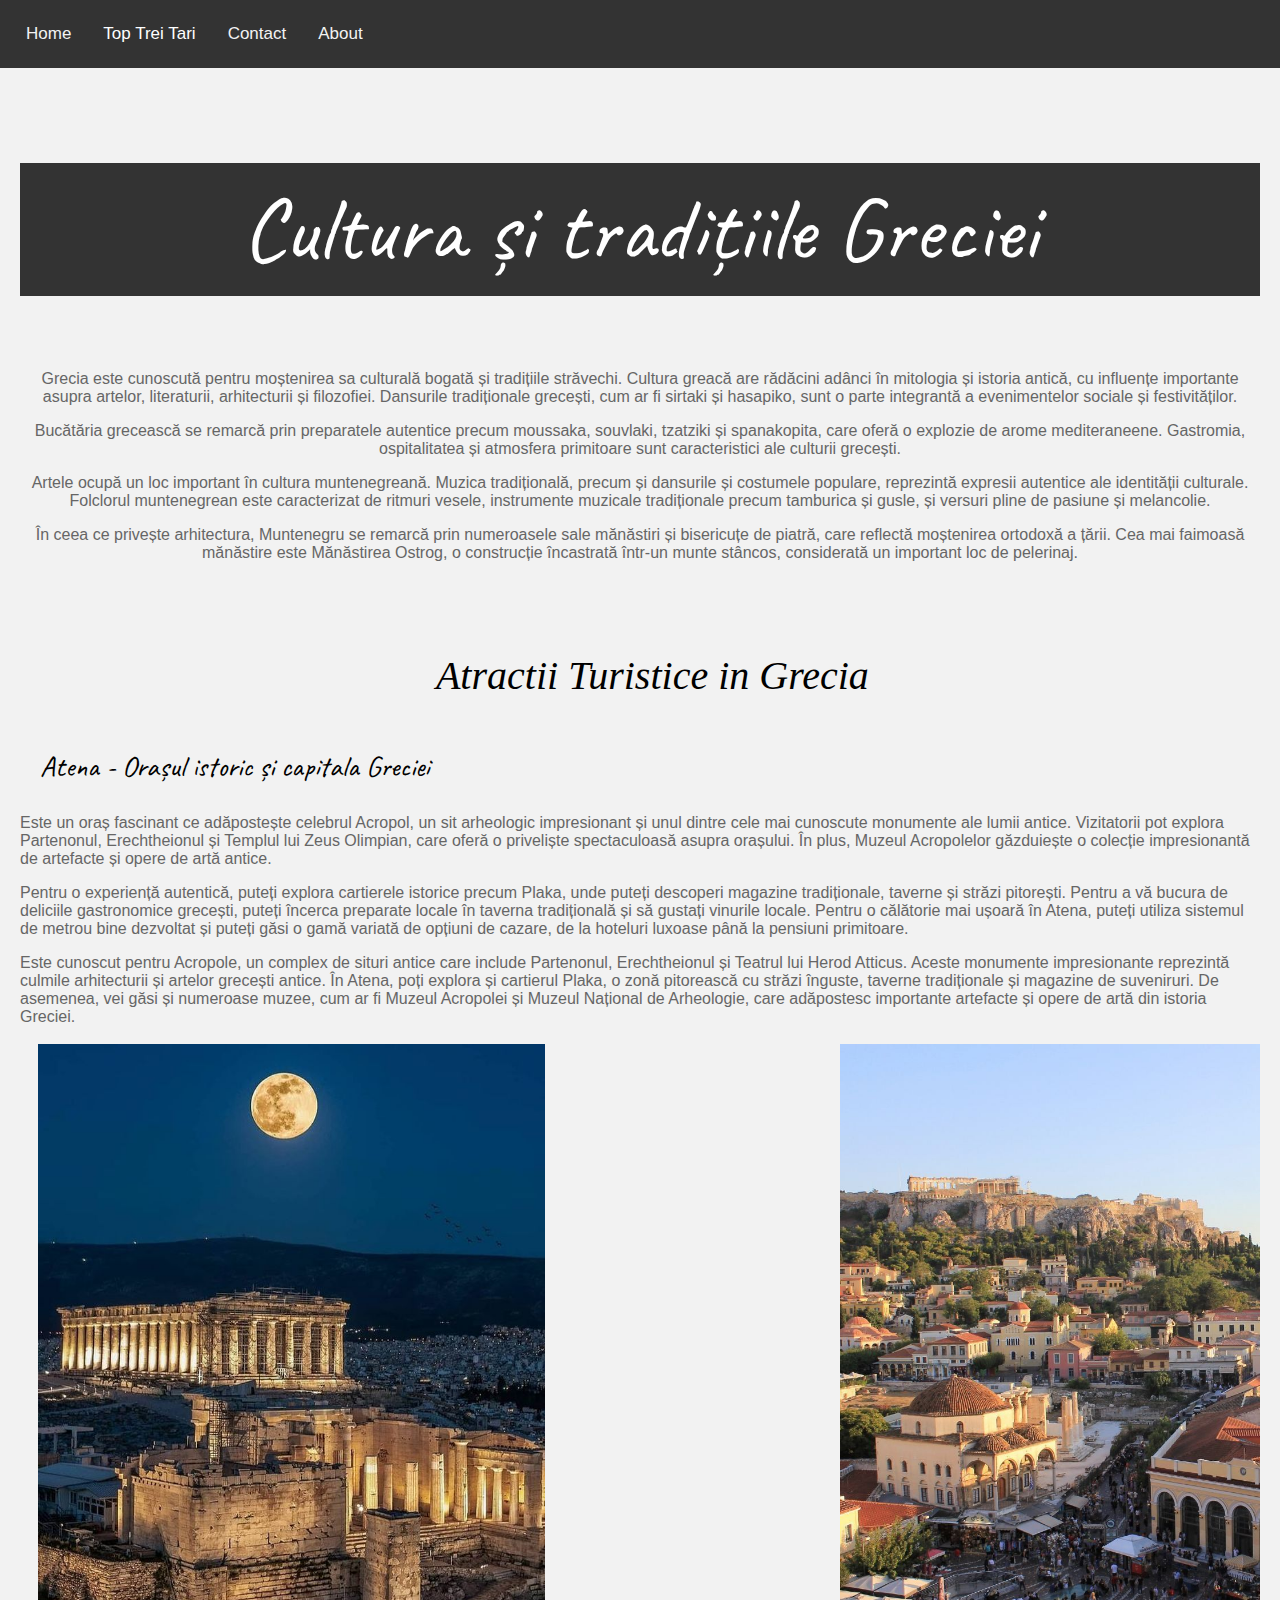
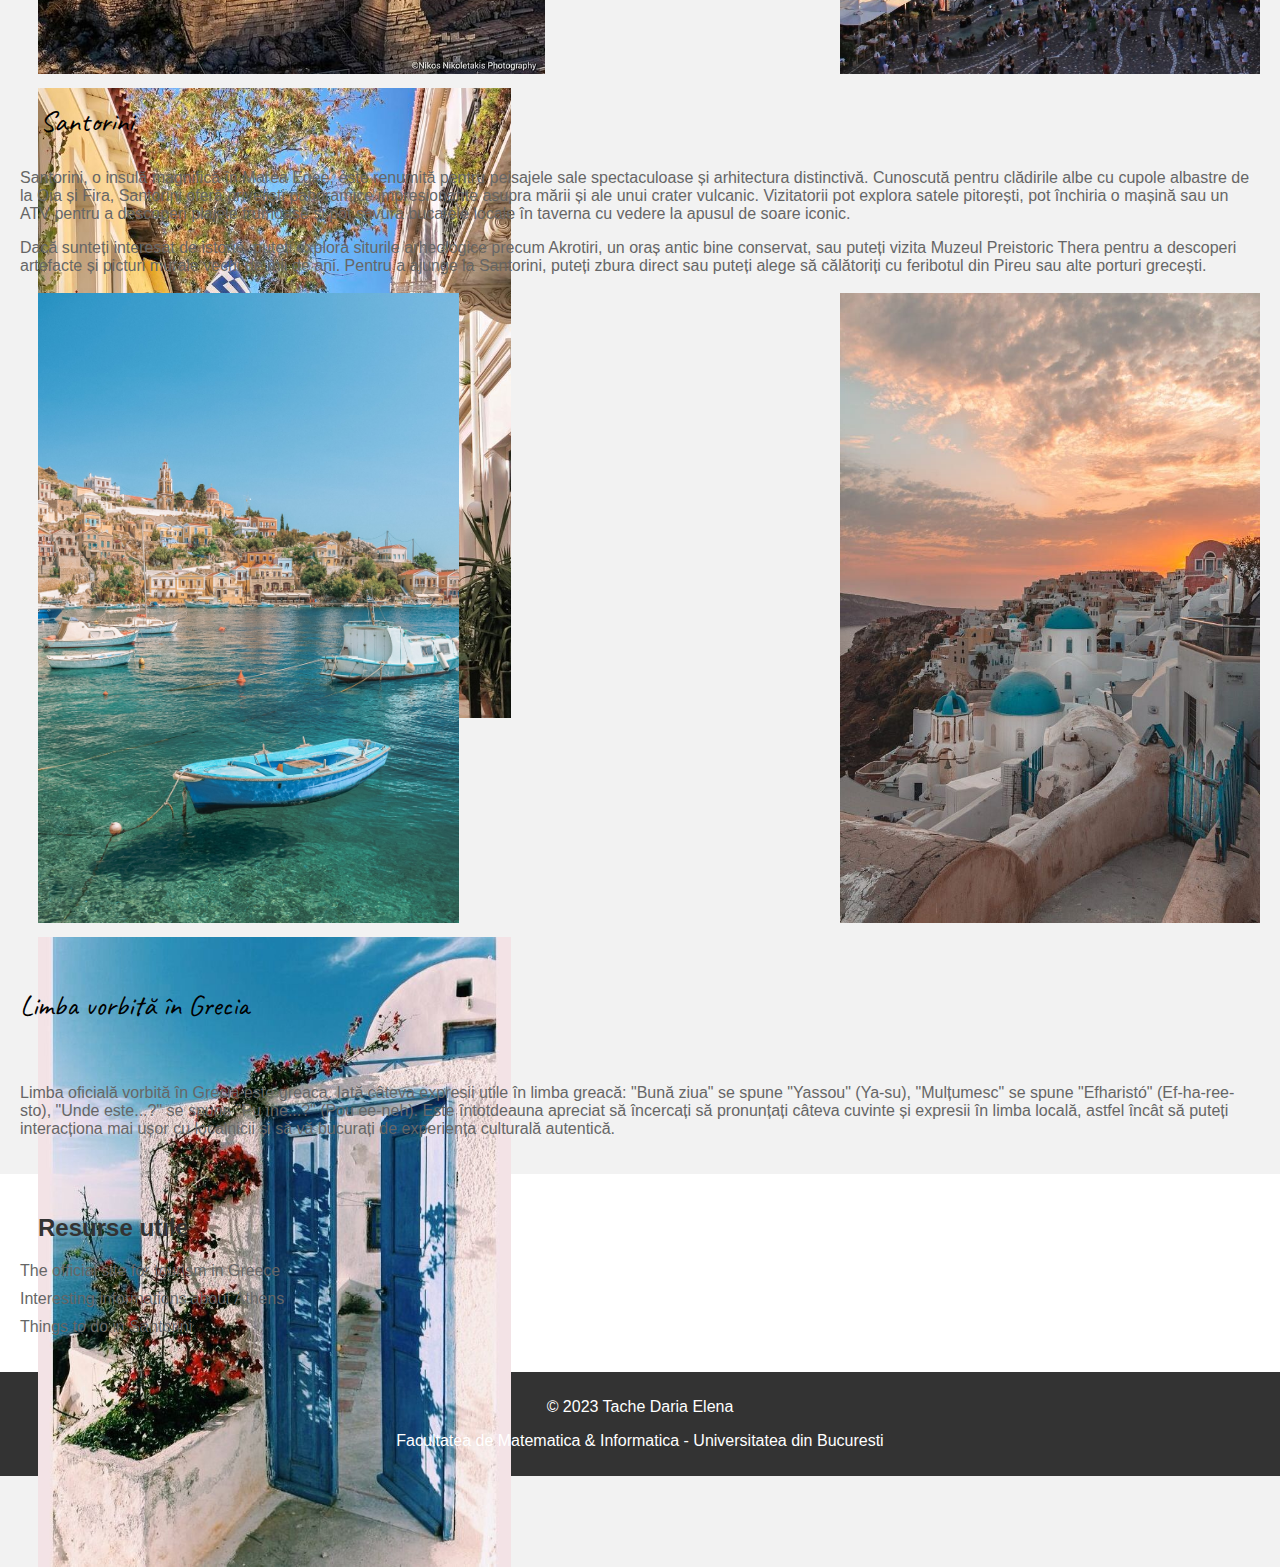
<file: Grecia.html>
<!DOCTYPE html>
<html lang="en">
<head>
    <meta charset="UTF-8">
    <meta http-equiv="X-UA-Compatible" content="IE=edge">
    <meta name="viewport" content="width=device-width, initial-scale=1.0">
    <link rel="stylesheet" href="StylePages.css">
    <link href="https://fonts.googleapis.com/css2?family=Caveat&display=swap" rel="stylesheet">
    <link href="https://fonts.googleapis.com/css2?family=Amatic+SC&display=swap" rel="stylesheet">


    <title>Austria - Calatorii in jurul lumii</title>
</head>
<body>
    <header>
        <nav class="topnav" id="myTopnav">
            <a href="index.html" class="active">Home</a>
            <div class="dropdown">
              <button class="dropbtn">Top Trei Tari
                <i class="fa fa-caret-down"></i>
              </button>
              <div class="dropdown-content">
                <a href="Canada.html">Canada</a>
                <a href="Austria.html">Austria</a>
                <a href="Muntenegru.html">Muntenegru</a>
              </div>
            </div> 
            <a href="Contact.html">Contact</a>
            <a href="About.html">About</a>
            <a href="javascript:void(0);" style="font-size:15px;" class="icon" onclick="myFunction()">&#9776;</a>
          </nav>
      </header>

      <main>
        <section id="culture">
          <h2>Cultura și tradițiile Greciei</h2>
          <p> Grecia este cunoscută pentru moștenirea sa culturală bogată și tradițiile străvechi. 
            Cultura greacă are rădăcini adânci în mitologia și istoria antică, cu influențe importante 
            asupra artelor, literaturii, arhitecturii și filozofiei. Dansurile tradiționale grecești, 
            cum ar fi sirtaki și hasapiko, sunt o parte integrantă a evenimentelor sociale și festivităților. </p>
          <p> Bucătăria grecească se remarcă prin preparatele autentice precum moussaka, souvlaki, tzatziki și spanakopita, 
            care oferă o explozie de arome mediteraneene. Gastromia, ospitalitatea și atmosfera primitoare sunt caracteristici 
            ale culturii grecești. </p>
          <p> Artele ocupă un loc important în cultura muntenegreană. Muzica tradițională, precum și dansurile și costumele populare, 
            reprezintă expresii autentice ale identității culturale. Folclorul muntenegrean este caracterizat de ritmuri vesele, instrumente 
            muzicale tradiționale precum tamburica și gusle, și versuri pline de pasiune și melancolie.</p>
         <p> În ceea ce privește arhitectura, Muntenegru se remarcă prin numeroasele sale mănăstiri și bisericuțe de piatră, care reflectă moștenirea 
            ortodoxă a țării. Cea mai faimoasă mănăstire este Mănăstirea Ostrog, o construcție încastrată într-un munte stâncos, considerată un important loc de pelerinaj.
         </p>
          
        </section>
        <section id="attractions">
          <h2 id="atr"> Atractii Turistice in Grecia </h2>


          <h3 id = "headers">Atena - Orașul istoric și capitala Greciei</h3>

          <div class="attraction">
            
            <p> Este un oraș fascinant ce adăpostește celebrul Acropol, un sit arheologic impresionant și unul dintre cele mai cunoscute monumente ale lumii antice. Vizitatorii 
                pot explora Partenonul, Erechtheionul și Templul lui Zeus Olimpian, care oferă o priveliște spectaculoasă asupra orașului. În plus, Muzeul Acropolelor găzduiește 
                o colecție impresionantă de artefacte și opere de artă antice.</p>
            <p> Pentru o experiență autentică, puteți explora cartierele istorice precum Plaka, unde puteți descoperi magazine tradiționale, taverne și străzi pitorești. Pentru 
                a vă bucura de deliciile gastronomice grecești, puteți încerca preparate locale în taverna tradițională și să gustați vinurile locale. Pentru o călătorie mai ușoară în Atena, puteți utiliza sistemul de metrou bine dezvoltat și puteți găsi o gamă variată de opțiuni de cazare, de la hoteluri luxoase până la pensiuni primitoare.</p>
            <p> Este cunoscut pentru Acropole, un complex de situri antice care include Partenonul, Erechtheionul și Teatrul lui Herod Atticus. Aceste monumente impresionante reprezintă culmile arhitecturii și artelor grecești antice. În Atena, poți explora și cartierul Plaka, o zonă pitorească cu străzi înguste, taverne tradiționale și magazine 
                de suveniruri. De asemenea, vei găsi și numeroase muzee, cum ar fi Muzeul Acropolei și Muzeul Național de Arheologie, care adăpostesc importante artefacte și opere de artă din istoria Greciei.</p>
            
            <div class="attraction-images">
              <img src="Atena1.jpg" alt="Imagine 1">
              <img src="Atena2.jpg" alt="Imagine 2">
              <img src="Atena3.jpg" alt="Imagine 3">
            </div>
          </div>

          <h3 id="headers">Santorini</h3>

          <div class="attraction">
          
            <p>Santorini, o insulă magnifică în Marea Egee, este renumită pentru peisajele 
                sale spectaculoase și arhitectura distinctivă. Cunoscută pentru clădirile 
                albe cu cupole albastre de la Oia și Fira, Santorini oferă priveliști panoramice 
                impresionante asupra mării și ale unui crater vulcanic. Vizitatorii pot explora satele 
                pitorești, pot închiria o mașină sau un ATV pentru a descoperi plajele frumoase și pot 
                savura bucatele locale în taverna cu vedere la apusul de soare iconic. </p>
            <p> Dacă sunteți interesat de istorie, puteți explora siturile arheologice precum Akrotiri, 
                un oraș antic bine conservat, sau puteți vizita Muzeul Preistoric Thera pentru a descoperi 
                artefacte și picturi murale vechi de mii de ani. Pentru a ajunge la Santorini, puteți zbura 
                direct sau puteți alege să călătoriți cu feribotul din Pireu sau alte porturi grecești.</p>
            <p></p>

            <div class="attraction-images">
              <img src="Santorini1.png" alt="Imagine 4">
              <img src="Santorini2.jpg" alt="Imagine 5">
              <img src="Santorini3.jpg" alt="Imagine 6">
            </div>
          </div>
     
        </section>
    
        <h2 id="headers">Limba vorbită în Grecia</h2>

        <section id="language">

          
          <p>Limba oficială vorbită în Grecia este greaca. Iată câteva expresii utile în limba greacă: 
            "Bună ziua" se spune "Yassou" (Ya-su), "Mulțumesc" se spune "Efharistó" (Ef-ha-ree-sto), 
            "Unde este...?" se spune "Pu íne...?" (Pou ee-neh). Este întotdeauna apreciat să încercați 
            să pronunțați câteva cuvinte și expresii în limba locală, astfel încât să puteți interacționa 
            mai ușor cu localnicii și să vă bucurați de experiența culturală autentică.</p>
         
        </section>
    
        <section id="resources">
          <h2>Resurse utile </h2>
          <ul>
            <li><a href="https://www.visitgreece.gr/" target="_blank" >The official site for tourism in Greece </a></li>
            <li><a href="https://www.thisisathens.org/"  target="_blank" > Interesting informations about Athens</a></li>
            <li><a href="https://www.santorini.gr/" target="_blank" >  Things to do in Santorini </a></li>
          </ul>
        </section>
      </main>
    
    
      <footer>
        <p>&copy; 2023 Tache Daria Elena</p>
        <p> Facultatea de Matematica & Informatica - Universitatea din Bucuresti </p>
      </footer>
    
      <script src="FirstPage.js"></script>
    </body>
    
    </html>


</body>
</html>
</file>
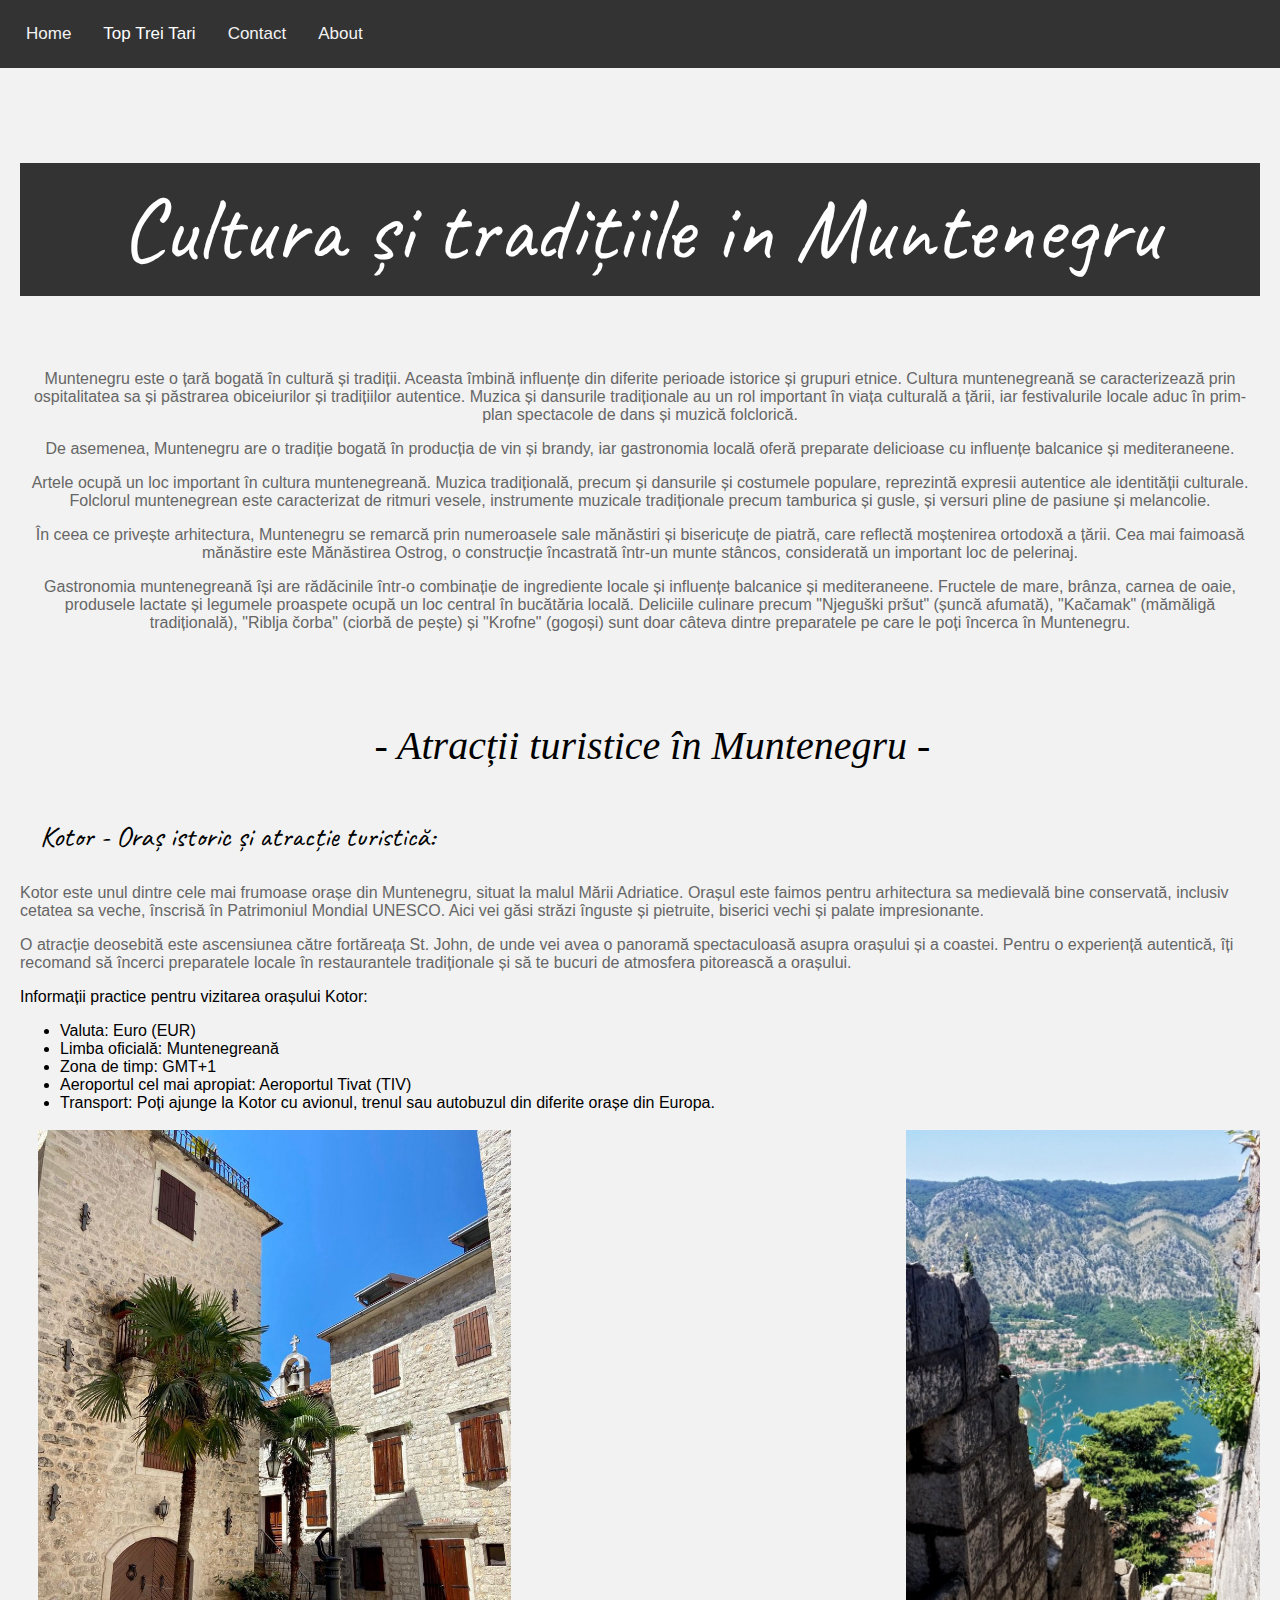
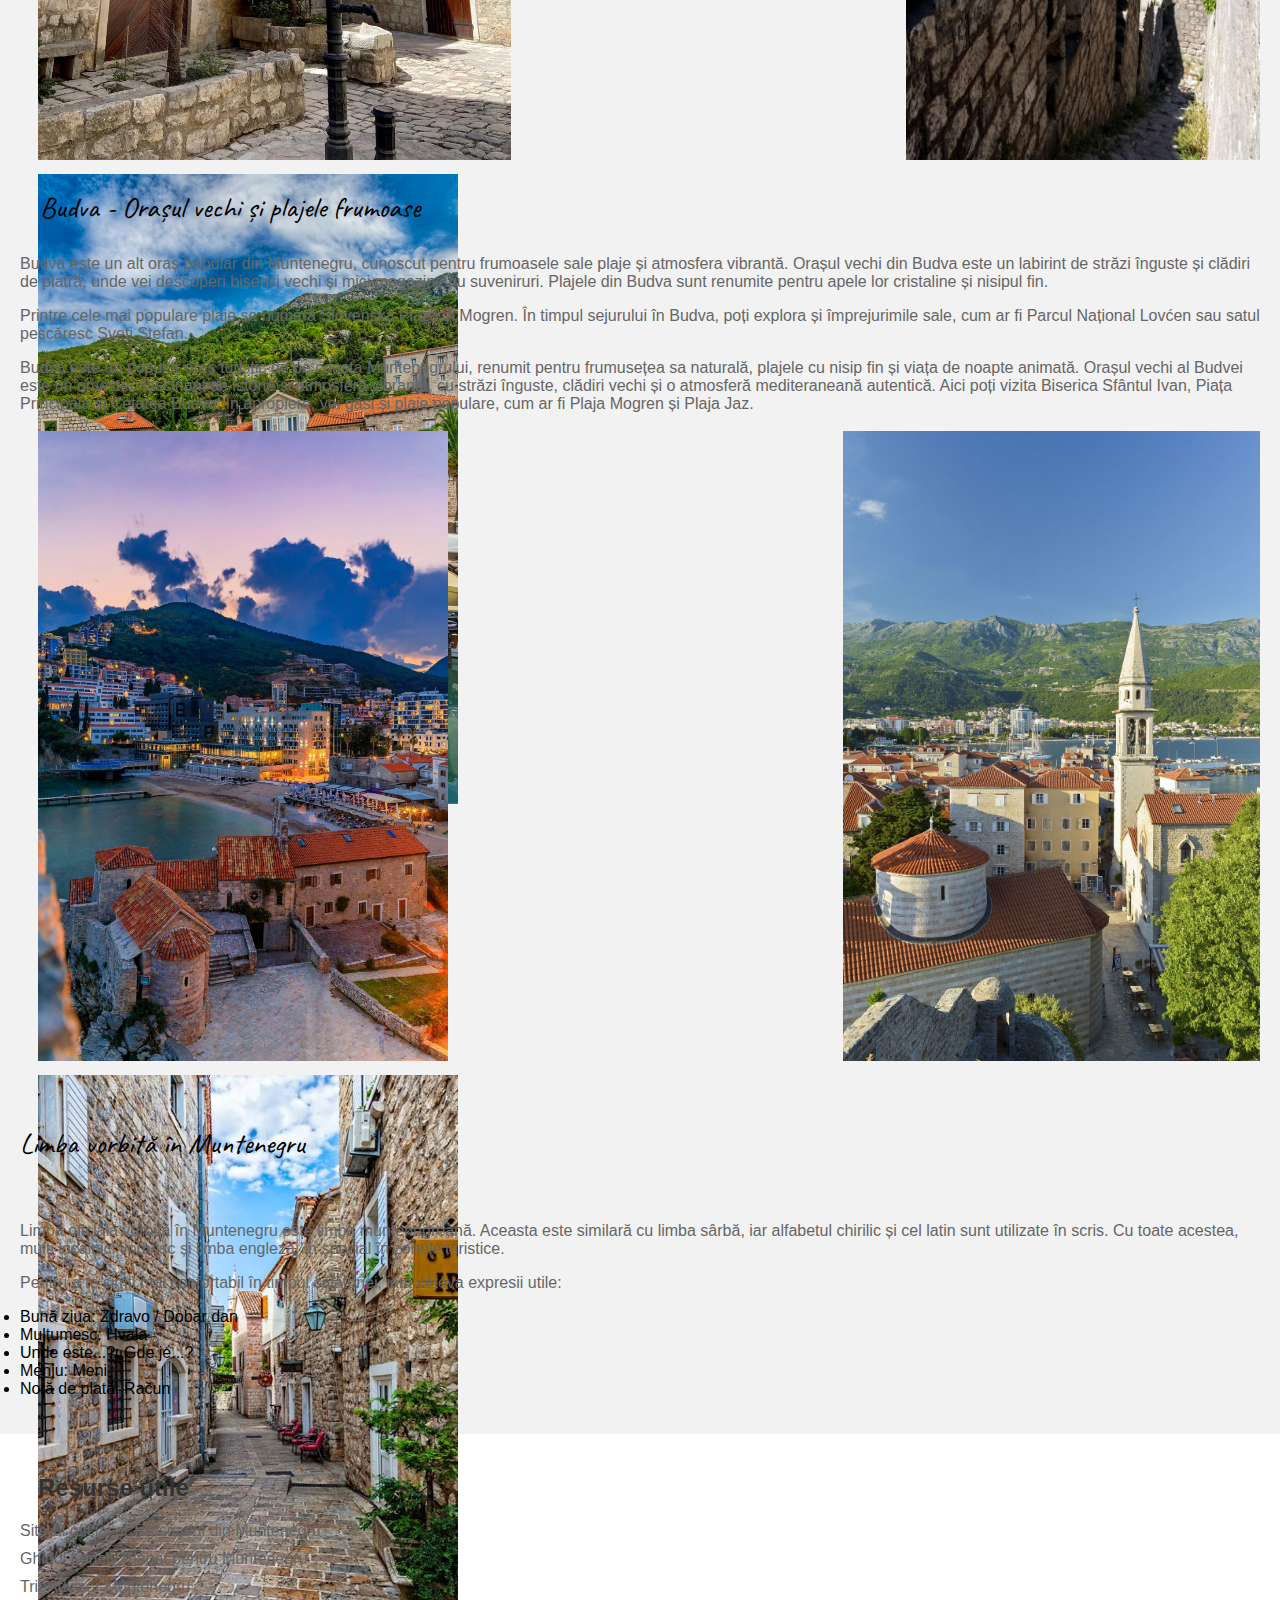
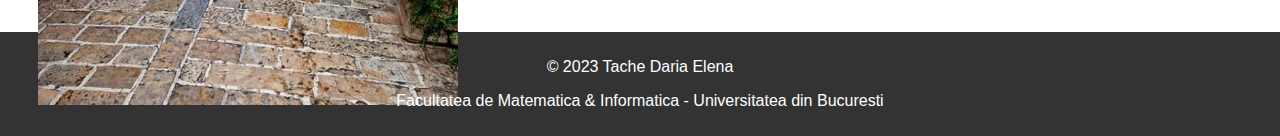
<file: Muntenegru.html>
<!DOCTYPE html>
<html lang="en">
<head>
    <meta charset="UTF-8">
    <meta http-equiv="X-UA-Compatible" content="IE=edge">
    <meta name="viewport" content="width=device-width, initial-scale=1.0">
    <link rel="stylesheet" href="StylePages.css">
    <link href="https://fonts.googleapis.com/css2?family=Caveat&display=swap" rel="stylesheet">
    <link href="https://fonts.googleapis.com/css2?family=Amatic+SC&display=swap" rel="stylesheet">


    <title>Austria - Calatorii in jurul lumii</title>
</head>
<body>
    <header>
        <nav class="topnav" id="myTopnav">
            <a href="index.html" class="active">Home</a>
            <div class="dropdown">
              <button class="dropbtn">Top Trei Tari
                <i class="fa fa-caret-down"></i>
              </button>
              <div class="dropdown-content">
                <a href="Canada.html">Canada</a>
                <a href="Austria.html">Austria</a>
                <a href="Muntenegru.html">Muntenegru</a>
              </div>
            </div> 
            <a href="Contact.html">Contact</a>
            <a href="About.html">About</a>
            <a href="javascript:void(0);" style="font-size:15px;" class="icon" onclick="myFunction()">&#9776;</a>
          </nav>
      </header>

      <main>
        <section id="culture">
          <h2>Cultura și tradițiile in Muntenegru</h2>
          <p> Muntenegru este o țară bogată în cultură și tradiții. Aceasta îmbină influențe din diferite 
            perioade istorice și grupuri etnice. Cultura muntenegreană se caracterizează prin ospitalitatea sa și păstrarea 
            obiceiurilor și tradițiilor autentice. Muzica și dansurile tradiționale au un rol important în viața culturală a țării, iar festivalurile locale aduc în prim-plan spectacole de dans și muzică folclorică.  </p>
          <p> De asemenea, Muntenegru are o tradiție bogată în producția de vin și brandy, iar gastronomia locală oferă preparate delicioase cu influențe balcanice și mediteraneene. </p>
          <p> Artele ocupă un loc important în cultura muntenegreană. Muzica tradițională, precum și dansurile și costumele populare, reprezintă expresii autentice ale identității culturale. Folclorul muntenegrean este caracterizat 
            de ritmuri vesele, instrumente muzicale tradiționale precum tamburica și gusle, și versuri pline de pasiune și melancolie. </p>
          <p> În ceea ce privește arhitectura, Muntenegru se remarcă prin numeroasele sale mănăstiri și bisericuțe de piatră, care reflectă moștenirea ortodoxă a țării. Cea mai faimoasă mănăstire este Mănăstirea Ostrog, o construcție 
            încastrată într-un munte stâncos, considerată un important loc de pelerinaj. </p>
          <p>Gastronomia muntenegreană își are rădăcinile într-o combinație de ingrediente locale și influențe balcanice și mediteraneene. Fructele de mare, brânza, carnea de oaie, produsele lactate și legumele proaspete ocupă un loc central 
            în bucătăria locală. Deliciile culinare precum "Njeguški pršut" (șuncă afumată), "Kačamak" (mămăligă tradițională), "Riblja čorba" (ciorbă de pește) și "Krofne" (gogoși) sunt doar câteva dintre preparatele pe care le poți încerca în Muntenegru. </p>
        </section>
        <section id="attractions">
          <h2 id="atr"> - Atracții turistice în Muntenegru -</h2>


          <h3 id = "headers">Kotor - Oraș istoric și atracție turistică:</h3>

          <div class="attraction">
            <p> Kotor este unul dintre cele mai frumoase orașe din Muntenegru, situat la malul Mării Adriatice. Orașul este faimos pentru arhitectura sa medievală bine conservată, inclusiv cetatea sa veche, înscrisă în Patrimoniul Mondial UNESCO. 
                Aici vei găsi străzi înguste și pietruite, biserici vechi și palate impresionante.</p>
            <p>  O atracție deosebită este ascensiunea către fortăreața St. John, de unde vei avea o panoramă spectaculoasă asupra orașului și a coastei. Pentru o experiență autentică, îți recomand să încerci preparatele locale în restaurantele tradiționale și să te bucuri de atmosfera pitorească a orașului.
            </p>
            <div>Informații practice pentru vizitarea orașului Kotor:</div>
            <ul>
                
                <li>Valuta: Euro (EUR)</li>
                <li>Limba oficială: Muntenegreană</li>
                <li>Zona de timp: GMT+1</li>
                <li>Aeroportul cel mai apropiat: Aeroportul Tivat (TIV)</li>
                <li>Transport: Poți ajunge la Kotor cu avionul, trenul sau autobuzul din diferite orașe din Europa.</li>

            </ul>
            
            <div class="attraction-images">
              <img src="Kotor1.jpg" alt="Imagine 1">
              <img src="Kotor2.png" alt="Imagine 2">
              <img src="Kotor3.png" alt="Imagine 3">
            </div>
          </div>

          <h3 id="headers">Budva - Orașul vechi și plajele frumoase</h3>

          <div class="attraction">
          
            <p> Budva este un alt oraș popular din Muntenegru, cunoscut pentru frumoasele sale plaje și atmosfera vibrantă. 
                Orașul vechi din Budva este un labirint de străzi înguste și clădiri de piatră, unde vei descoperi biserici vechi și mici magazine cu suveniruri. Plajele din Budva sunt renumite pentru apele lor cristaline și nisipul fin.  </p>
            <p> Printre cele mai populare plaje se numără Slovenska Plaža și Mogren. În timpul sejurului în Budva, poți explora și împrejurimile sale, cum ar fi Parcul Național Lovćen sau satul pescăresc Sveti Stefan. </p>
            <p> Budva este un popular oraș turistic de pe coasta Muntenegrului, renumit pentru frumusețea sa naturală, plajele cu nisip fin și viața de noapte animată. Orașul vechi al Budvei este un amestec fascinant de istorie și atmosferă vibrantă, 
                cu străzi înguste, clădiri vechi și o atmosferă mediteraneană autentică. Aici poți vizita Biserica Sfântul Ivan, Piața Principala și Cetatea Budva. În apropiere, vei găsi și plaje populare, cum ar fi Plaja Mogren și Plaja Jaz.</p>
            <div class="attraction-images">
              <img src="Budva1.jpg" alt="Imagine 4">
              <img src="Budva2.jpg" alt="Imagine 5">
              <img src="Budva3.jpg" alt="Imagine 6">
            </div>
          </div>
     
        </section>
    
        <h2 id="headers">Limba vorbită în Muntenegru</h2>

        <section id="language">

          <p> Limba oficială vorbită în Muntenegru este limba muntenegreană. Aceasta este similară cu limba sârbă,
             iar alfabetul chirilic și cel latin sunt utilizate în scris. Cu toate acestea, mulți localnici vorbesc și limba engleză, în special în zonele turistice.   </p>
          <p> Pentru a te simți mai confortabil în timpul călătoriei, iată câteva expresii utile:
            <li>Bună ziua: Zdravo / Dobar dan</li>
            <li>Mulțumesc: Hvala</li>
            <li>Unde este...?: Gde je...?</li>
            <li>Meniu: Meni</li>
            <li>Notă de plată: Račun </li>
        </p>
          
        </section>
    
        <section id="resources">
          <h2>Resurse utile</h2>
          <ul>
            <li><a href="www.montenegro.travel" target="_blank" >  Site-ul oficial al Turismului din Muntenegru  </a></li>
            <li><a href="www.lonelyplanet.com/montenegro"  target="_blank" > Ghidul Lonely Planet pentru Muntenegru  </a></li>
            <li><a href="www.tripadvisor.com/Montenegro" target="_blank" > TripAdvisor Muntenegru</a></li>
          </ul>
        </section>
      </main>
    
    
      <footer>
        <p>&copy; 2023 Tache Daria Elena</p>
        <p> Facultatea de Matematica & Informatica - Universitatea din Bucuresti </p>
      </footer>
    
      <script src="FirstPage.js"></script>
    </body>
    
    </html>


</body>
</html>
</file>
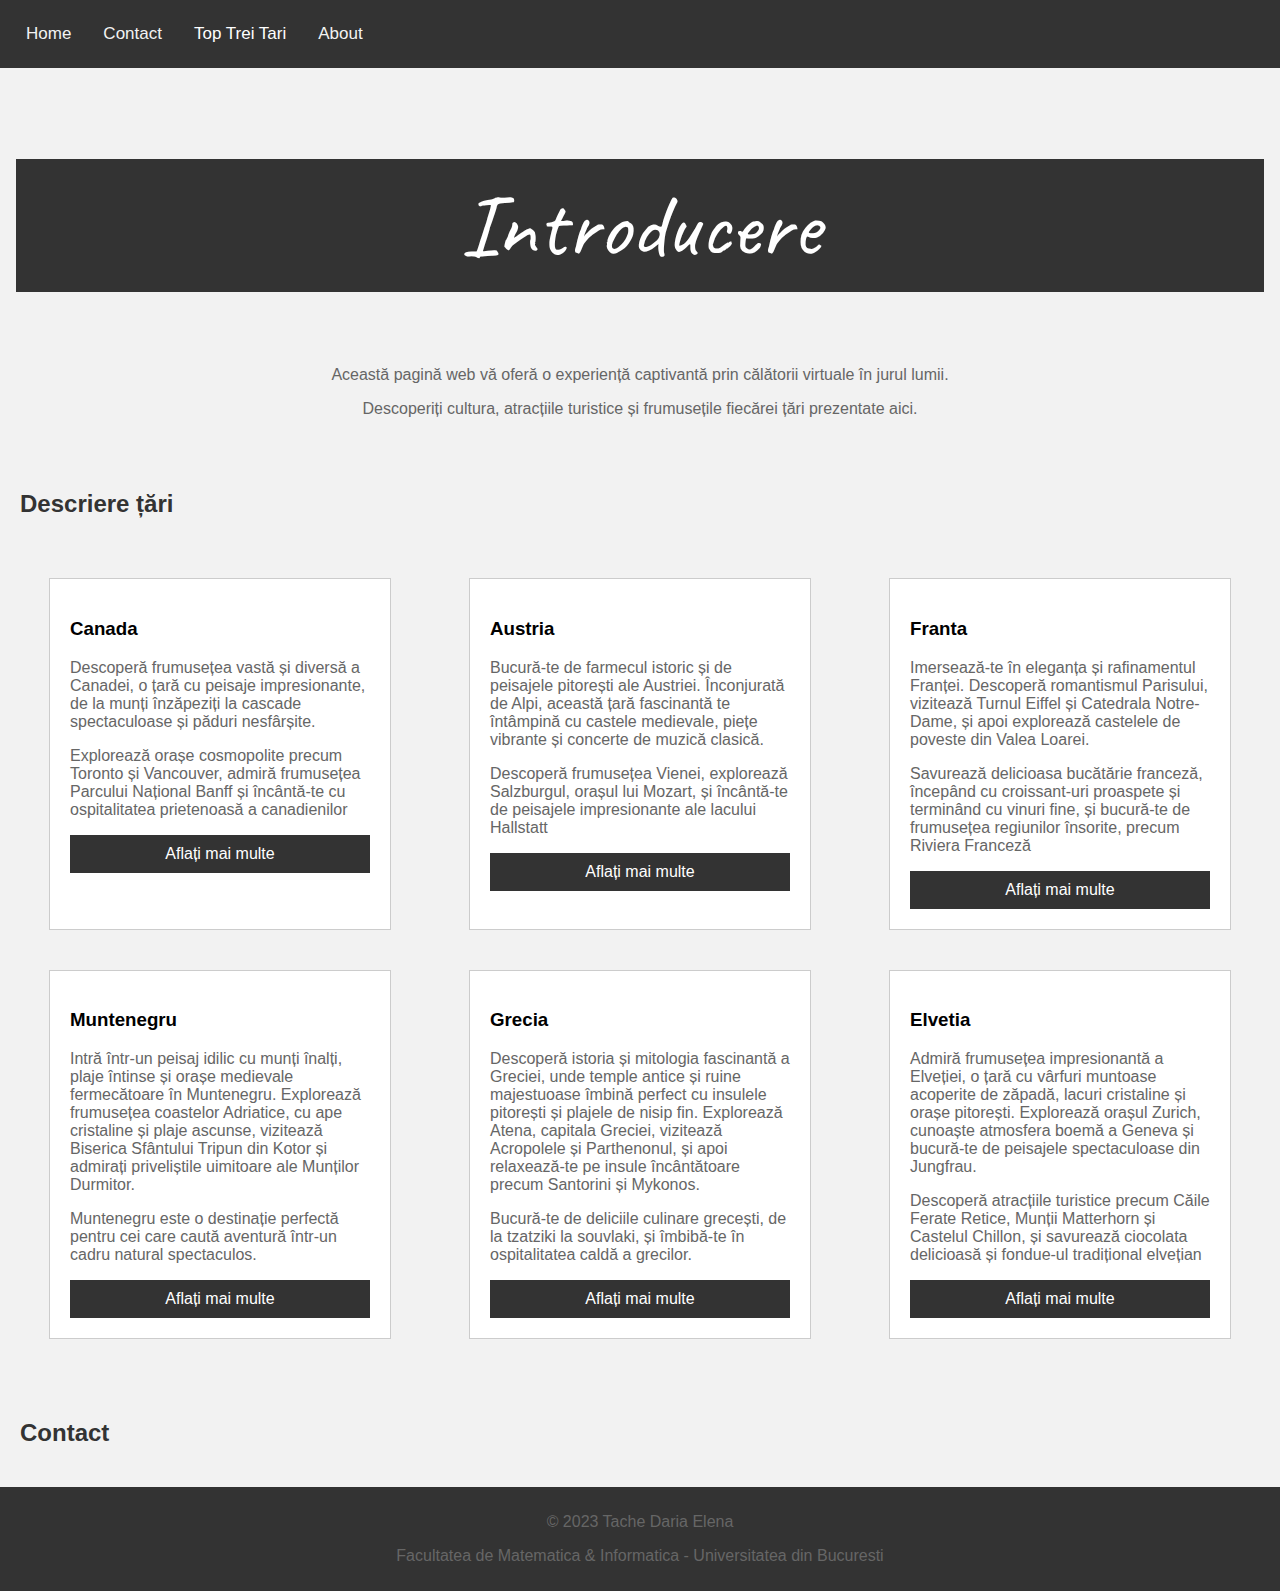
<file: ProiectTW.html>
<head>
    <meta charset="UTF-8">
    <meta name="viewport" content="width=device-width, initial-scale=1.0">
    <title>Călătorii în jurul lumii</title>
    <link rel="stylesheet" href="StyleFirstPage.css">
    <link href="https://fonts.googleapis.com/css2?family=Caveat&display=swap" rel="stylesheet">
    <script src="FirstPage.js"> </script>
  </head>
  
  <body id = "B">
      <header>
          <nav class="topnav" id="myTopnav">
              <a href="#home" class="active">Home</a>
              <a href="#contact">Contact</a>
              <div class="dropdown">
                <button class="dropbtn">Top Trei Tari 
                  <i class="fa fa-caret-down"></i>
                </button>
                <div class="dropdown-content">
                  <a href="Canada.html">Canada</a>
                  <a href="Austria.html">Austria</a>
                  <a href="Muntenegru.html">Muntenegru</a>
                </div>
              </div> 
              <a href="#about">About</a>
              <a href="javascript:void(0);" style="font-size:15px;" class="icon" onclick="myFunction()">&#9776;</a>
            </nav>
        </header>

        <section id="container">
            <h2>Introducere</h2>
            <p>Această pagină web vă oferă o experiență captivantă prin călătorii virtuale în jurul lumii. </p>
            <p>Descoperiți cultura, atracțiile turistice și frumusețile fiecărei țări prezentate aici.</p>
          </section>
  
    <main>

  
      <section id="intro2">
        <h2>Descriere țări</h2>
      </section>

      <section id="descriptions">
        
        <div class="country">
            <h3>Canada</h3>
            <p>Descoperă frumusețea vastă și diversă a Canadei, 
                o țară cu peisaje impresionante, de la munți înzăpeziți 
                la cascade spectaculoase și păduri nesfârșite. </p>
            <p>Explorează orașe cosmopolite precum Toronto și Vancouver, 
                admiră frumusețea Parcului Național Banff și încântă-te 
                cu ospitalitatea prietenoasă a canadienilor</p>
            <a href="Canada.html">Aflați mai multe</a>
        </div>

        <div class="country">
            <h3>Austria</h3>
            <p>Bucură-te de farmecul istoric și de peisajele pitorești ale Austriei.
                Înconjurată de Alpi, această țară fascinantă te întâmpină cu castele
                medievale, piețe vibrante și concerte de muzică clasică. </p>
            <p>Descoperă frumusețea Vienei, explorează Salzburgul, orașul lui Mozart, 
                și încântă-te de peisajele impresionante ale lacului Hallstatt</p>
            <a href="Austria.html">Aflați mai multe</a>
        </div>

        <div class="country">
            <h3>Franta</h3>
            <p>Imersează-te în eleganța și rafinamentul Franței. Descoperă romantismul
                Parisului, vizitează Turnul Eiffel și Catedrala Notre-Dame, și apoi 
                explorează castelele de poveste din Valea Loarei.</p>
            <p>Savurează delicioasa bucătărie franceză, începând cu croissant-uri proaspete 
                și terminând cu vinuri fine, și bucură-te de frumusețea regiunilor însorite,
                precum Riviera Franceză</p>
            <a href="Franta.html">Aflați mai multe</a>
        </div>

        <div class="country">
            <h3>Muntenegru</h3>
            <p>Intră într-un peisaj idilic cu munți înalți, plaje întinse și orașe medievale 
                fermecătoare în Muntenegru. Explorează frumusețea coastelor Adriatice, 
                cu ape cristaline și plaje ascunse, vizitează Biserica Sfântului Tripun 
                din Kotor și admirați priveliștile uimitoare ale Munților Durmitor. </p>
            <p>Muntenegru este o destinație perfectă pentru cei care caută aventură într-un 
                cadru natural spectaculos.</p>
            <a href="Muntenegru.html">Aflați mai multe</a>
        </div>

        <div class="country">
            <h3>Grecia</h3>
            <p>Descoperă istoria și mitologia fascinantă a Greciei, unde temple antice și 
                ruine majestuoase îmbină perfect cu insulele pitorești și plajele de nisip fin. 
                Explorează Atena, capitala Greciei, vizitează Acropolele și Parthenonul, și 
                apoi relaxează-te pe insule încântătoare precum Santorini și Mykonos.</p>
            <p>Bucură-te de deliciile culinare grecești, de la tzatziki la souvlaki, 
                și îmbibă-te în ospitalitatea caldă a grecilor.</p>
            <a href="Grecia.html">Aflați mai multe</a>
        </div>

        <div class="country">
            <h3>Elvetia</h3>
            <p>Admiră frumusețea impresionantă a Elveției, o țară cu vârfuri muntoase acoperite
                de zăpadă, lacuri cristaline și orașe pitorești. Explorează orașul Zurich, 
                cunoaște atmosfera boemă a Geneva și bucură-te de peisajele spectaculoase din 
                Jungfrau. </p>
            <p>Descoperă atracțiile turistice precum Căile Ferate Retice, Munții Matterhorn și 
                Castelul Chillon, și savurează ciocolata delicioasă și fondue-ul tradițional elvețian</p>
            <a href="Elvetia.html">Aflați mai multe</a>
        </div>

  
        <!-- Restul codului pentru celelalte țări -->
      </section>
  
      <section id="contact">
        <h2>Contact</h2>
        <form>
          <!-- Formular de contact -->
        </form>
      </section>
    </main>
  
    <footer>
      <p>&copy; 2023 Tache Daria Elena</p>
      <p> Facultatea de Matematica & Informatica - Universitatea din Bucuresti </p>
    </footer>
    <script src="FirstPage.js"></script>
  </body>
</file>
<file: StyleFirstPage.css>
body {
  font-family: Arial, sans-serif;
  margin: 0;
  padding: 0;
  background-color: #f2f2f2;
}

header {
  background-color: #333;
  color: #fff;
  padding: 10px;
}

body {margin:0;font-family:Arial}

.topnav {
  overflow: hidden;
  background-color: #333;
}

.topnav a {
  float: left;
  display: block;
  color: #f2f2f2;
  text-align: center;
  padding: 14px 16px;
  text-decoration: none;
  font-size: 17px;
}

.active {
  
  color: white;
}

.topnav .icon {
  display: none;
}

.dropdown {
  float: left;
  overflow: hidden;
}

.dropdown .dropbtn {
  font-size: 17px;    
  border: none;
  outline: none;
  color: white;
  padding: 14px 16px;
  background-color: inherit;
  font-family: inherit;
  margin: 0;
}

.dropdown-content {
  display: none;
  position: absolute;
  background-color: #f9f9f9;
  min-width: 160px;
  box-shadow: 0px 8px 16px 0px rgba(0,0,0,0.2);
  z-index: 1;
}

.dropdown-content a {
  float: none;
  color: black;
  padding: 12px 16px;
  text-decoration: none;
  display: block;
  text-align: left;
}

.topnav a:hover, .dropdown:hover .dropbtn {
  background-color: #555;
  color: white;
}

.dropdown-content a:hover {
  background-color: #ddd;
  color: black;
}

.dropdown:hover .dropdown-content {
  display: block;
}

@media screen and (max-width: 600px) {
  .topnav a:not(:first-child), .dropdown .dropbtn {
    display: none;
  }
  .topnav a.icon {
    float: right;
    display: block;
  }
}

@media screen and (max-width: 600px) {
  .topnav {
    background-color: #333;
    overflow: hidden;
  }
  
  .topnav a {
    float: left;
    display: block;
    color: #f2f2f2;
    text-align: center;
    padding: 14px 16px;
    text-decoration: none;
    font-size: 17px;

    transition: color 0.3s ease;   

    width: auto; 
  }
  
  .topnav a:hover {
    color: rgb(132, 37, 37);
  }

  .topnav .dropdown {
    float: left;
    overflow: hidden;
  }
  
  .topnav .dropdown .dropbtn {
    font-size: 17px;    
    border: none;
    outline: none;
    color: white;
    padding: 14px 16px;
    background-color: inherit;
    font-family: inherit;
    margin: 0;
  }
  
  
}

#container {
  padding: 16px;
  background-color: #f2f2f2;
  text-align: center;
}

#container h2{
  background-color: #333;
  color: #fff;
  padding: 10px;
  font-family: "Caveat", cursive;
  font-weight: lighter;
  font-size: 90px;
}

h2 {
  color: #333;
}

p {
  color: #666;
}



section {
  padding: 20px;
}

#intro {
  background-color: #f0ecec;
}


#descriptions {
  display: flex;
  flex-wrap: wrap;
  gap: 20px;
  justify-content: space-around;
  
}

.country {
  background-color: #fff;
  border: 1px solid #ccc;
  padding: 20px;
  width: 300px;
  margin-bottom: 20px;
}


.country a {
  display: block;
  text-align: center;
  background-color: #333;
  color: #fff;
  padding: 10px;
  text-decoration: none;
  transition: background-color 0.3s ease;
}

.country:hover {
  transform: scale(1.1);
  transition: transform 0.3s ease;
}




footer {
  background-color: #333;
  color: #fff;
  text-align: center;
  padding: 10px;
}



@media only screen and (max-width: 768px) {
  nav {
    flex-direction: column;
    align-items: flex-start;
  }

  .logo {
    margin-bottom: 10px;
  }

  .menu {
    margin-top: 10px;
  }

  .country {
    flex-basis: 100%;
  }
}


#comments {
  margin-top: 20px;
}

#comment-list {
  margin-top: 10px;
}

.comment {
  background-color: #f5f5f5;
  padding: 10px;
  margin-bottom: 10px;
}

.comment h4 {
  margin: 0;
  font-size: 16px;
  font-weight: bold;
}

.comment p {
  margin: 5px 0;
  font-size: 14px;
}

#comment-form label {
  display: block;
  font-weight: bold;
  margin-bottom: 5px;
}

#comment-form input[type="text"],
#comment-form textarea {
  width: 40%;
  padding: 5px;
  margin-bottom: 10px;
}

#comment-form button[type="submit"] {
  background-color: #71a673;
  color: white;
  padding: 8px 12px;
  border: none;
  cursor: pointer;
}

#comment-form button[type="submit"]:hover {
  background-color: #3f8343;
}
</file>
<file: Contact.css>
header {
    background-color: #333;
    color: #fff;
    padding: 10px;
  }
  
  body {margin:0;font-family:Arial}
  
  .topnav {
    overflow: hidden;
    background-color: #333;
  }
  
  .topnav a {
    float: left;
    display: block;
    color: #f2f2f2;
    text-align: center;
    padding: 14px 16px;
    text-decoration: none;
    font-size: 17px;
  }
  
  .active {
    
    color: white;
  }
  
  .topnav .icon {
    display: none;
  }
  
  .dropdown {
    float: left;
    overflow: hidden;
  }
  
  .dropdown .dropbtn {
    font-size: 17px;    
    border: none;
    outline: none;
    color: white;
    padding: 14px 16px;
    background-color: inherit;
    font-family: inherit;
    margin: 0;
  }
  
  .dropdown-content {
    display: none;
    position: absolute;
    background-color: #f9f9f9;
    min-width: 160px;
    box-shadow: 0px 8px 16px 0px rgba(0,0,0,0.2);
    z-index: 1;
  }
  
  .dropdown-content a {
    float: none;
    color: black;
    padding: 12px 16px;
    text-decoration: none;
    display: block;
    text-align: left;
  }
  
  .topnav a:hover, .dropdown:hover .dropbtn {
    background-color: #555;
    color: white;
  }
  
  .dropdown-content a:hover {
    background-color: #ddd;
    color: black;
  }
  
  .dropdown:hover .dropdown-content {
    display: block;
  }
  
  @media screen and (max-width: 600px) {
    .topnav a:not(:first-child), .dropdown .dropbtn {
      display: none;
    }
    .topnav a.icon {
      float: right;
      display: block;
    }
  }
  
  @media screen and (max-width: 600px) {
    .topnav {
      background-color: #333;
      overflow: hidden;
    }
    
    .topnav a {
      float: left;
      display: block;
      color: #f2f2f2;
      text-align: center;
      padding: 14px 16px;
      text-decoration: none;
      font-size: 17px;
      transition: color 0.3s ease;   
  
      width: auto; 
    }
    
    .topnav a:hover {
      color: rgb(132, 37, 37);
    }
  
    .topnav .dropdown {
      float: left;
      overflow: hidden;
    }
    
    .topnav .dropdown .dropbtn {
      font-size: 17px;    
      border: none;
      outline: none;
      color: white;
      padding: 14px 16px;
      background-color: inherit;
      font-family: inherit;
      margin: 0;
    }
    
    
  }

  main {
    display: flex;
    align-items: center;
    justify-content: center;
    height: 100vh;
    margin: 0;
    padding: 0;
    font-family: Arial, sans-serif;
  }
  
  .container {
    background-color: #f1f1f1;
    padding: 20px;
    border-radius: 5px;
    box-shadow: 0 0 10px rgba(0, 0, 0, 0.2);
    max-width: 60%;
  }
  
  .content {
    text-align: center;
    margin-bottom: 20px;
    

  }
  
  .footer {
    text-align: center;
    font-size: 12px;
    color: #888;
  }
</file>
<file: StylePages.css>
body {
    font-family: Arial, sans-serif;
    margin: 0;
    padding: 0;
    background-color: #f2f2f2;
  }
  
  /* Stilizare header */
  
  header {
    background-color: #333;
    color: #fff;
    padding: 10px;
  }
  
  body {margin:0;font-family:Arial}
  
  .topnav {
    overflow: hidden;
    background-color: #333;
  }
  
  .topnav a {
    float: left;
    display: block;
    color: #f2f2f2;
    text-align: center;
    padding: 14px 16px;
    text-decoration: none;
    font-size: 17px;
  }
  
  .active {
    
    color: white;
  }
  
  .topnav .icon {
    display: none;
  }
  
  .dropdown {
    float: left;
    overflow: hidden;
  }
  
  .dropdown .dropbtn {
    font-size: 17px;    
    border: none;
    outline: none;
    color: white;
    padding: 14px 16px;
    background-color: inherit;
    font-family: inherit;
    margin: 0;
  }
  
  .dropdown-content {
    display: none;
    position: absolute;
    background-color: #f9f9f9;
    min-width: 160px;
    box-shadow: 0px 8px 16px 0px rgba(0,0,0,0.2);
    z-index: 1;
  }
  
  .dropdown-content a {
    float: none;
    color: black;
    padding: 12px 16px;
    text-decoration: none;
    display: block;
    text-align: left;
  }
  
  .topnav a:hover, .dropdown:hover .dropbtn {
    background-color: #555;
    color: white;
  }
  
  .dropdown-content a:hover {
    background-color: #ddd;
    color: black;
  }
  
  .dropdown:hover .dropdown-content {
    display: block;
  }
  
  @media screen and (max-width: 600px) {
    .topnav a:not(:first-child), .dropdown .dropbtn {
      display: none;
    }
    .topnav a.icon {
      float: right;
      display: block;
    }
  }
  /* Stilizare footer */
  
  footer {
    background-color: #333;
    color: #fff;
    text-align: center;
    padding: 10px;
  }

  /*-------------------------------------------------------------------------*/
  section {
    padding: 20px;
  }
  
  #culture {
    background-color: #f2f2f2;
    text-align: center;
  }
  
  #culture h2 {

    background-color: #333;
    color: #fff;
    padding: 10px;
    font-family: "Caveat", cursive;
    font-weight: lighter;
    font-size: 90px;

  }
  
#atr{
    
    font-size: 40px;
    font-style: italic;
    margin-left: 2%;
    font-family: "Amatic SCs", cursive;
    margin-bottom: 4%;
    text-align: center;
    font-weight: 300;
    

}

  #culture p {
    color: #666;
    text-align: center;
  }
  
  #attractions {
    background-color: #f2f2f2;
  }
  
  .attraction {
    margin-bottom: 20px;
    font-size: sans-serif, serif;
    font-weight: 200;
  }
  
  .attraction h3 {
    color: #333;
    margin-bottom: 10px;
  }
  
  .attraction p {
    color: #666;
  }
  .attraction-images {
    display: flex;
    flex-wrap: wrap;
    justify-content: space-between;
    align-items: flex-start;
    margin-top: 2vh;
    margin-left: 2vh;
    margin-left:2vh;
    max-width: 100%;
    height: 70vh;
    gap: 1.5vh;
  }
  
  .attraction-images img {
    flex: 0 0 27%;
    object-fit: cover;
    width: 100%;
    height: 100%;
  }
  
  
  

  #headers{
    font-size: 29px;
    text-align: left;
    margin-left: 20px;
    font-family: "Caveat", cursive;
    font-weight: 200;
  }
  
  #language {
    background-color: #f2f2f2;
  }
  
  #language h2 {
    color: #333;
    margin-bottom: 10px;
  }
  
  #language p {
    color: #666;
  }
  
  #resources {
    background-color: #fff;
  }
  
  #resources h2 {
    color: #333;
    margin-bottom: 20px;
    margin-left: 18px;
  }
  
  #resources ul {
    list-style-type: none;
    padding: 0;
  }
  
  #resources ul li {
    margin-bottom: 10px;
  }
  
  #resources ul li a {
    color: #666;
    text-decoration: none;
  }
</file>
